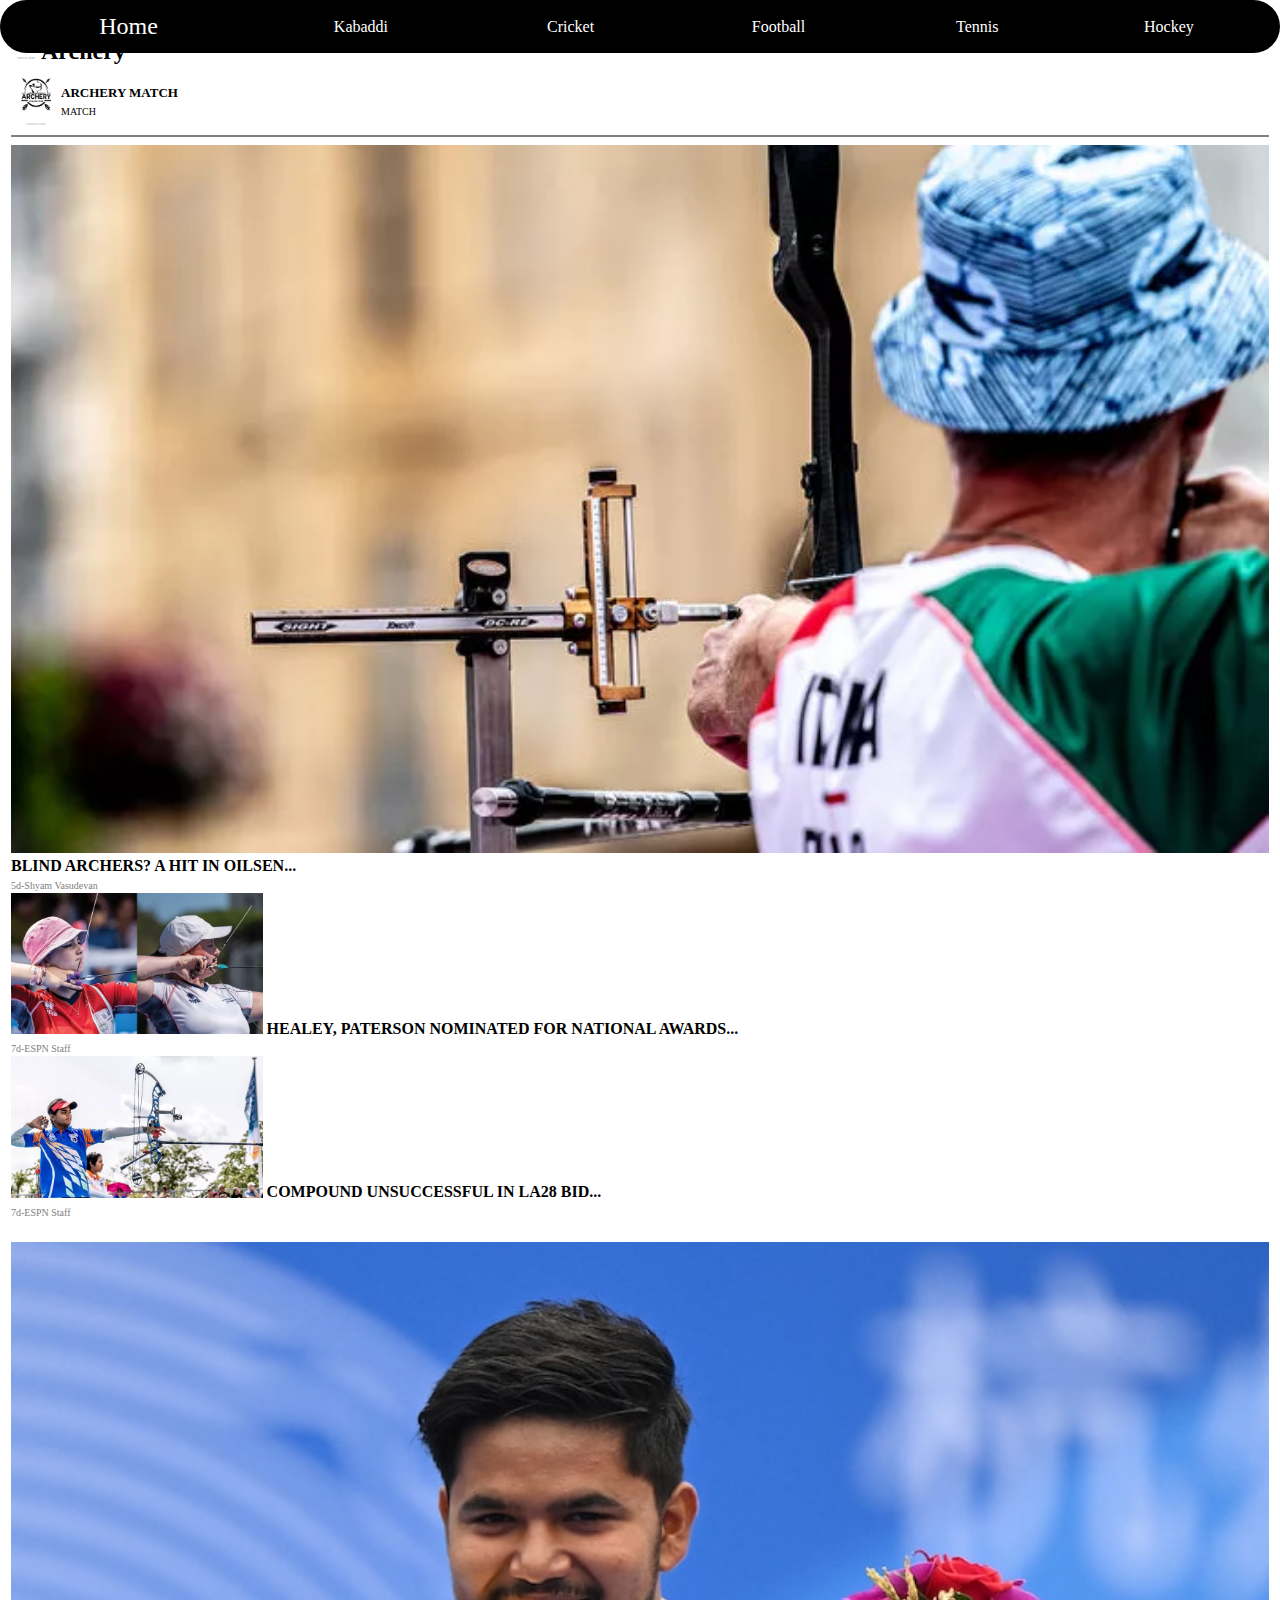
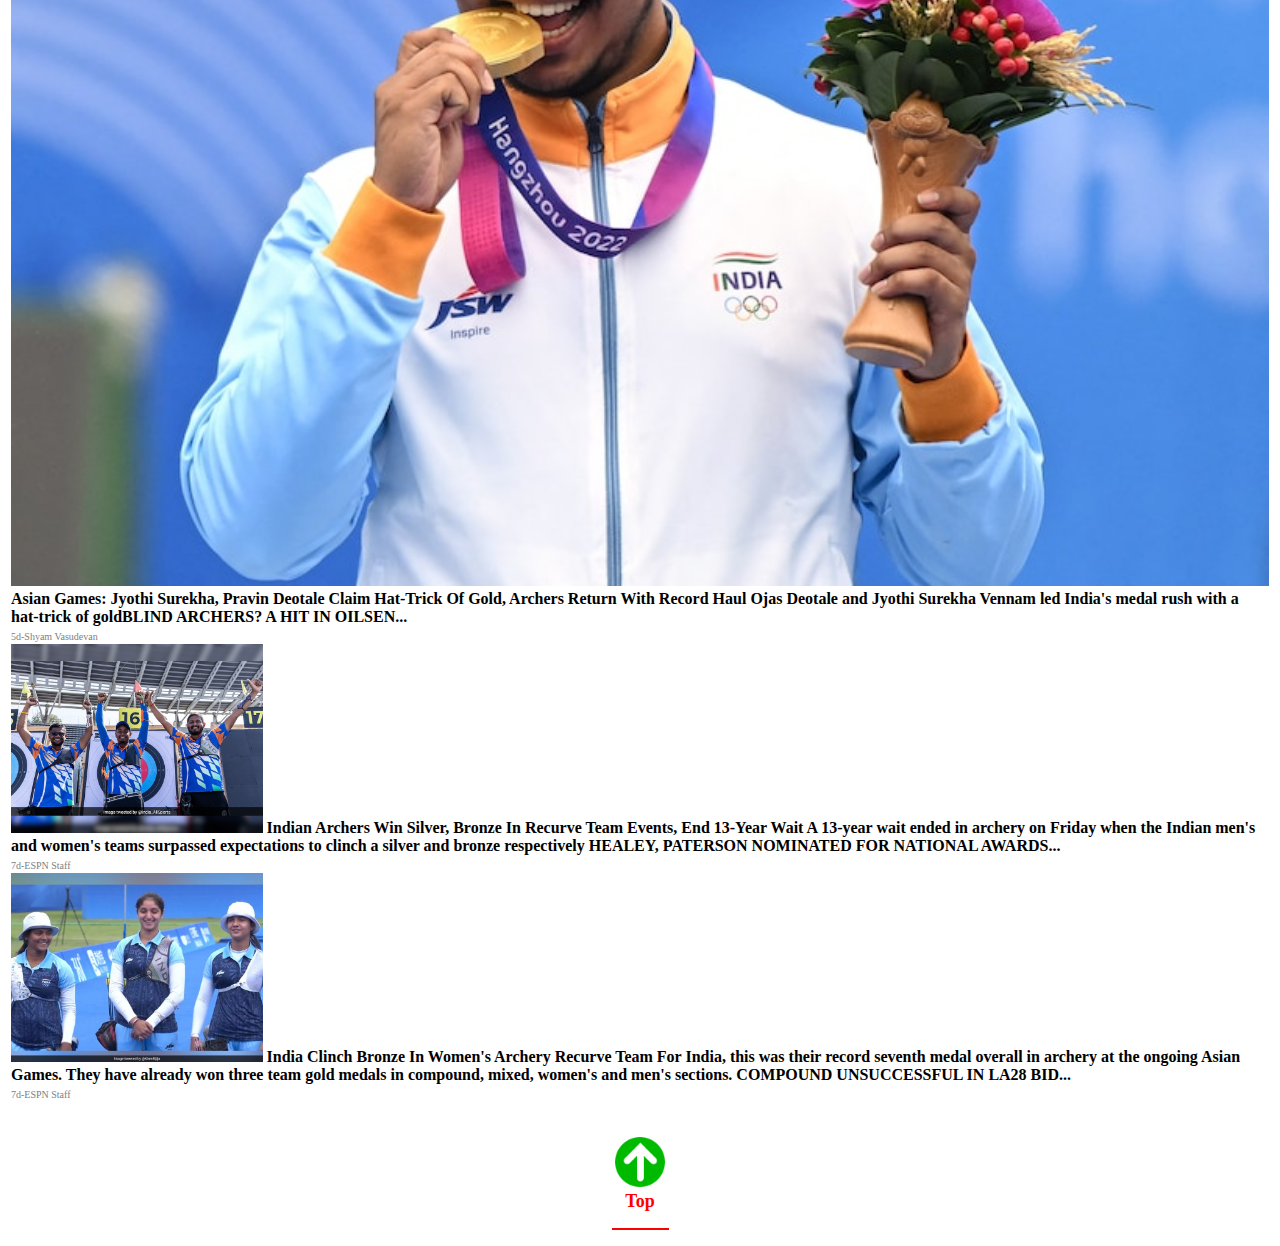
<file: Archery.html>
<!DOCTYPE html>
<html>
<head>
  <title>
    Archery page
  </title>
   <link rel="stylesheet" href="Style.css">
</head>
<body>
  <table border="0" width="100%" bgcolor="black" id="header" class="fix">
    <tr>
      <td>
        <table border="0" width="100%" cellspacing="10" cellpadding="0" align="center">
          <tr align="center">
            <td><a href="index.html"><font size="5" color="white">Home</font></a></td>
            <td><a href="Kabaddi.html"><font size="3" color="white">Kabaddi</font></a></td>
            <td><a href="Cricket.html"><font size="3" color="white">Cricket
            </font></a></td>
            <td><a href="Football.html"><font size="3" color="white">Football</font></a></td>
            <td><a href="Tennis.html"><font size="3" color="white">Tennis</font></a></td>
            <td><a href="Hockey.html"><font size="3" color="white">Hockey</font></a></td>
          </tr>
        </table>
      </td>
    </tr>
  </table>
  <!--archery-->
  <table width="100%">
    <tr>
      <td>
        <p align="left">
          <img src="archerylogo.jpg" width="30"><font align="center" size="5"><b>Archery</b></font><br />
        <img src="archery2logo.jpg" width="50" height="60" align="left">
        <br /><font size="2"><b>ARCHERY MATCH</b></font><br />
    <font size="1"> MATCH </font><hr color="gray" />
  <img src="a1.jpg" alt="Image" width="100%">
  <br />
<b>BLIND ARCHERS? A HIT IN OILSEN...</b><br />
<font size="0.50" color="gray">5d-Shyam Vasudevan</font>
<br />
<img src="a2.jpg" alt="Image" width="20%">
<b>HEALEY, PATERSON NOMINATED FOR NATIONAL AWARDS...</b><br />
<font size="0.50" color="gray">7d-ESPN Staff</font>
<br />
<img src="a3.jpg" alt="Image" width="20%">
<b>COMPOUND UNSUCCESSFUL IN LA28 BID...</b><br />
<font size="0.50" color="gray">7d-ESPN Staff</font>
</p>
</td>
</tr>
</table>
<table width="100%">
<tr>
<td>
<img src="Ar10.jpg" alt="Image" width="100%">
<br />
<b>Asian Games: Jyothi Surekha, Pravin Deotale Claim Hat-Trick Of Gold, Archers Return With Record Haul

Ojas Deotale and Jyothi Surekha Vennam led India's medal rush with a hat-trick of goldBLIND ARCHERS? A HIT IN OILSEN...</b><br />
<font size="0.50" color="gray">5d-Shyam Vasudevan</font>
<br />
<img src="Ar20.jpg" alt="Image" width="20%">
<b>Indian Archers Win Silver, Bronze In Recurve Team Events, End 13-Year Wait

A 13-year wait ended in archery on Friday when the Indian men's and women's teams surpassed expectations to clinch a silver and bronze respectively HEALEY, PATERSON NOMINATED FOR NATIONAL AWARDS...</b><br />
<font size="0.50" color="gray">7d-ESPN Staff</font>
<br />
<img src="Ar30.jpg" alt="Image" width="20%">
<b>India Clinch Bronze In Women's Archery Recurve Team

For India, this was their record seventh medal overall in archery at the ongoing Asian Games. They have already won three team gold medals in compound, mixed, women's and men's sections. COMPOUND UNSUCCESSFUL IN LA28 BID...</b><br />
<font size="0.50" color="gray">7d-ESPN Staff</font>
</p>
</td>
</tr>
</table>
<!--archery---->
<p align="center">
<a href="#header">
<img src="top.png" alt="top" width="50">
</a><br />
<font size="4" color="red"><b>Top</b></font><hr color="red" width="55" />
</p>
</body>
</html>
</file>
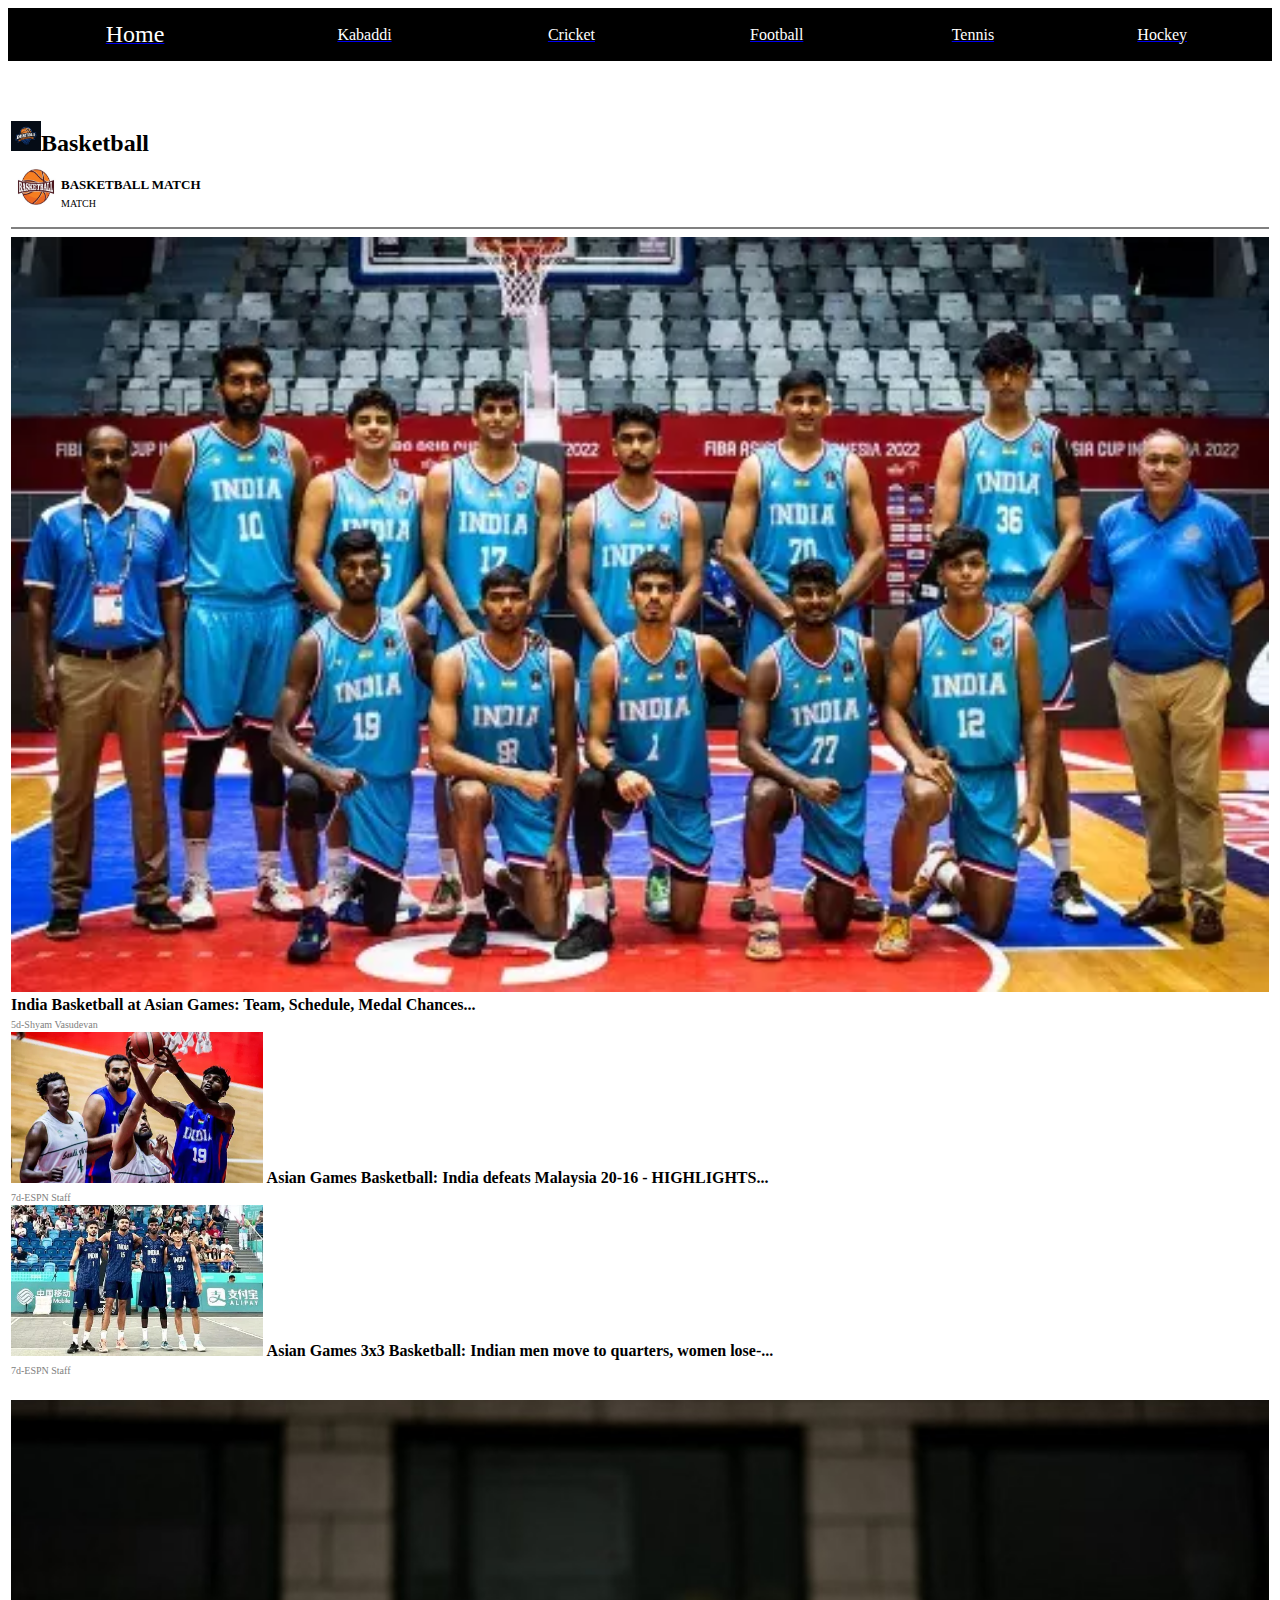
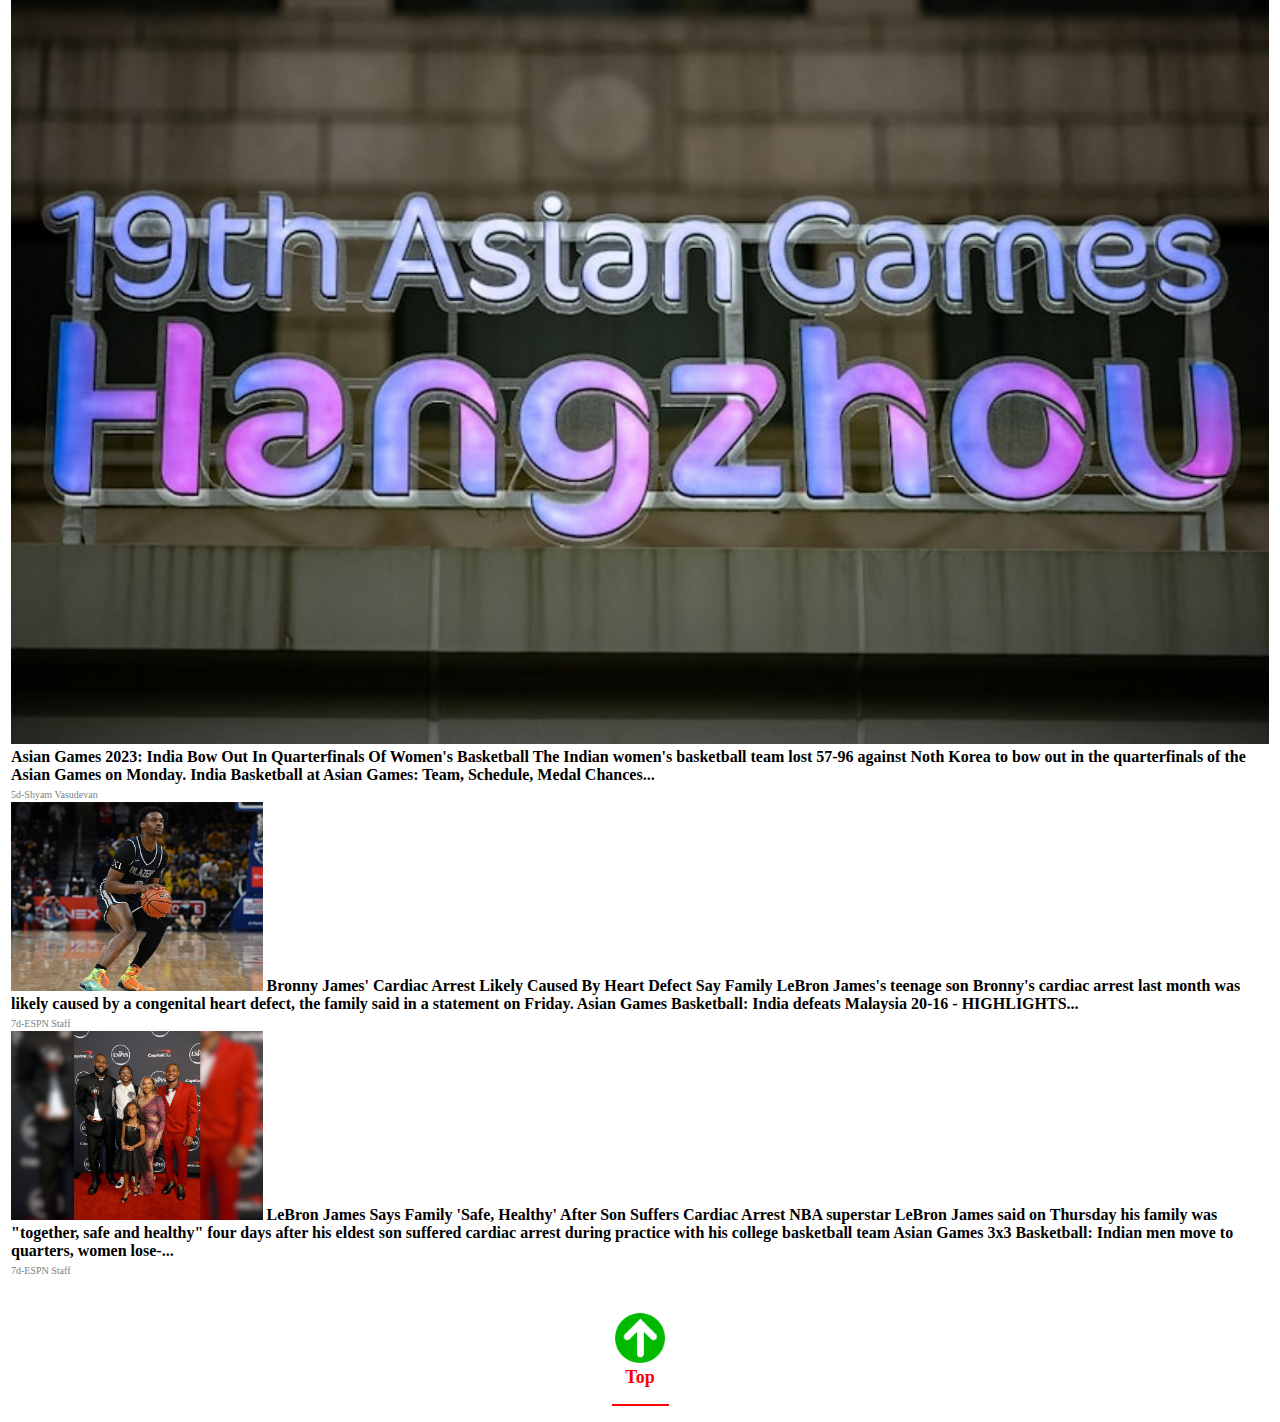
<file: Basketball.html>
<!DOCTYPE html>
<html>
<head>
  <title>
    Basketball page
  </title>
</head>
<body>
  <table border="0" width="100%" bgcolor="black" id="header" class="fix">
    <tr>
      <td>
        <table border="0" width="100%" cellspacing="10" cellpadding="0" align="center">
          <tr align="center">
            <td><a href="index.html"><font size="5" color="white">Home</font></a></td>
            <td><a href="Kabaddi.html"><font size="3" color="white">Kabaddi</font></a></td>
            <td><a href="Cricket.html"><font size="3" color="white">Cricket
            </font></a></td>
            <td><a href="Football.html"><font size="3" color="white">Football</font></a></td>
            <td><a href="Tennis.html"><font size="3" color="white">Tennis</font></a></td>
            <td><a href="Hockey.html"><font size="3" color="white">Hockey</font></a></td>
          </tr>
        </table>
      </td>
    </tr>
  </table>
  <!--basketball-->
<pre>

</pre>
  <table width="100%">
    <tr>
      <td>
        <p align="left">
          <img src="BASK2LOGO.jpg" width="30"><font align="center" size="5"><b>Basketball</b></font><br />
        <img src="BASKLOGO.jpg" width="50" height="60" align="left">
        <br /><font size="2"><b>BASKETBALL MATCH </b></font><br />
    <font size="1"> MATCH </font><hr color="gray" />
  <img src="b1.jpg" alt="Image" width="100%">
  <br />
<b>India Basketball at Asian Games: Team, Schedule, Medal Chances...</b><br />
<font size="0.50" color="gray">5d-Shyam Vasudevan</font>
<br />
<img src="b2.jpg" alt="Image" width="20%">
<b>Asian Games Basketball: India defeats Malaysia 20-16 - HIGHLIGHTS...</b><br />
<font size="0.50" color="gray">7d-ESPN Staff</font>
<br />
<img src="b3.jpg" alt="Image" width="20%">
<b>Asian Games 3x3 Basketball: Indian men move to quarters, women lose-...</b><br />
<font size="0.50" color="gray">7d-ESPN Staff</font>
</p>
</td>
</tr>
</table>
<table>
<tr>
<td>
<img src="B10.jpg" alt="Image" width="100%">
<br />
<b>Asian Games 2023: India Bow Out In Quarterfinals Of Women's Basketball

The Indian women's basketball team lost 57-96 against Noth Korea to bow out in the quarterfinals of the Asian Games on Monday.
India Basketball at Asian Games: Team, Schedule, Medal Chances...</b><br />
<font size="0.50" color="gray">5d-Shyam Vasudevan</font>
<br />
<img src="B20.jpg" alt="Image" width="20%">
<b>Bronny James' Cardiac Arrest Likely Caused By Heart Defect Say Family

LeBron James's teenage son Bronny's cardiac arrest last month was likely caused by a congenital heart defect, the family said in a statement on Friday.
Asian Games Basketball: India defeats Malaysia 20-16 - HIGHLIGHTS...</b><br />
<font size="0.50" color="gray">7d-ESPN Staff</font>
<br />
<img src="B30.jpg" alt="Image" width="20%">
<b>LeBron James Says Family 'Safe, Healthy' After Son Suffers Cardiac Arrest

NBA superstar LeBron James said on Thursday his family was "together, safe and healthy" four days after his eldest son suffered cardiac arrest during practice with his college basketball team
Asian Games 3x3 Basketball: Indian men move to quarters, women lose-...</b><br />
<font size="0.50" color="gray">7d-ESPN Staff</font>
</p>
</td>
</tr>
</table>
<!--basketball---->
<p align="center">
<a href="#header">
<img src="top.png" alt="top" width="50">
</a><br />
<font size="4" color="red"><b>Top</b></font><hr color="red" width="55" />
</p>
</body>
</html>
</file>
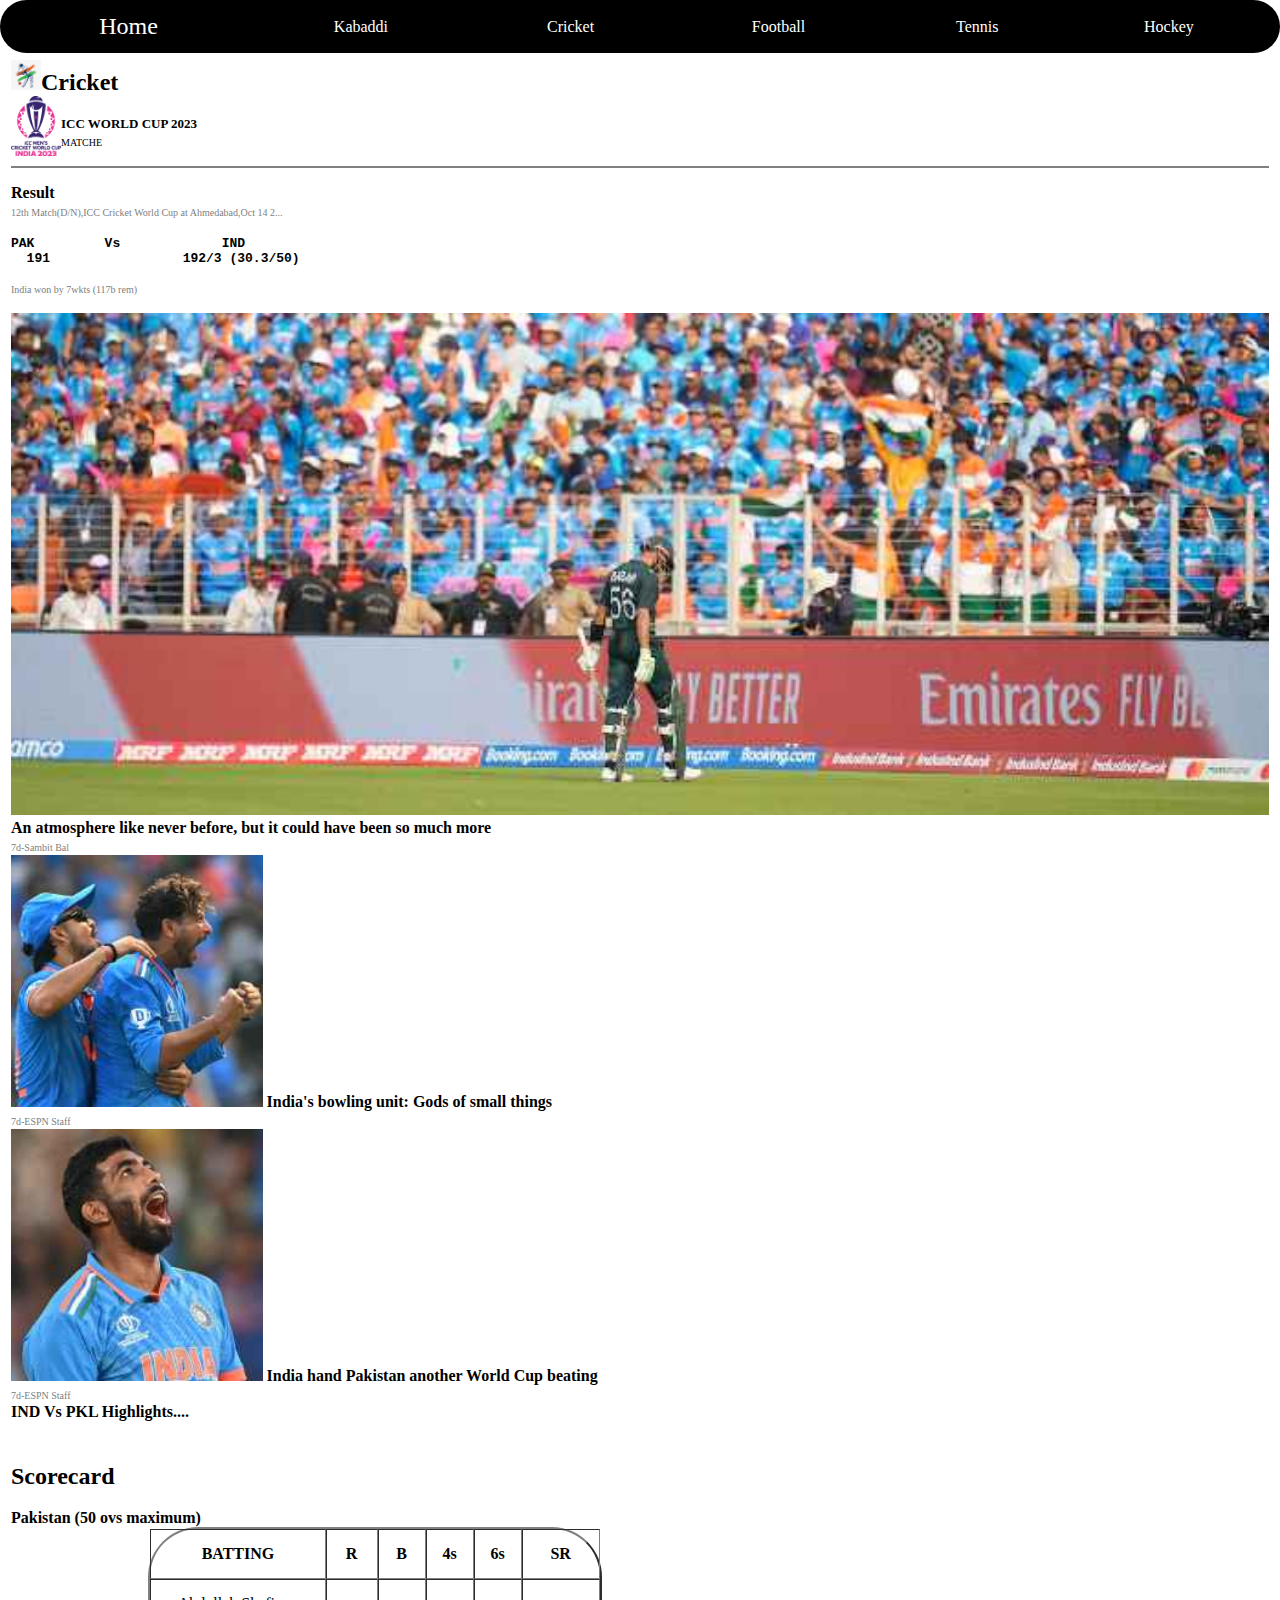
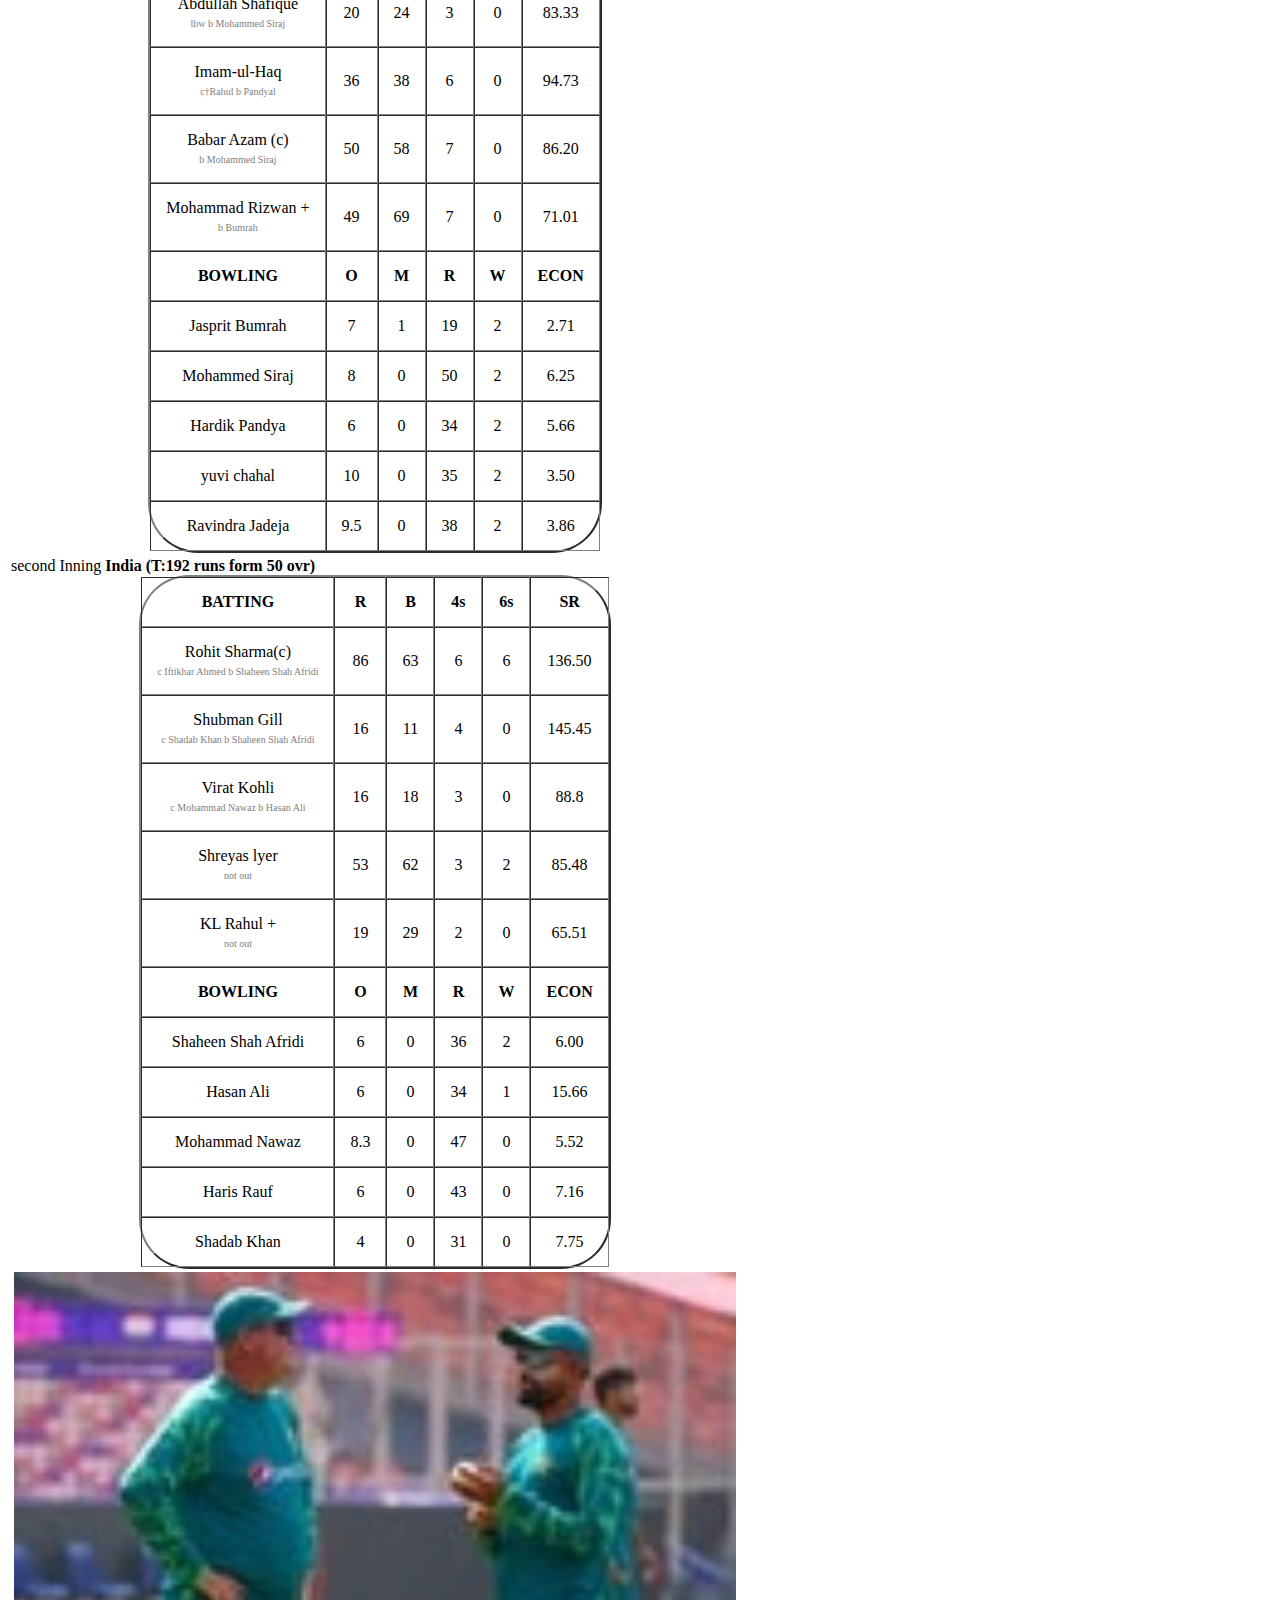
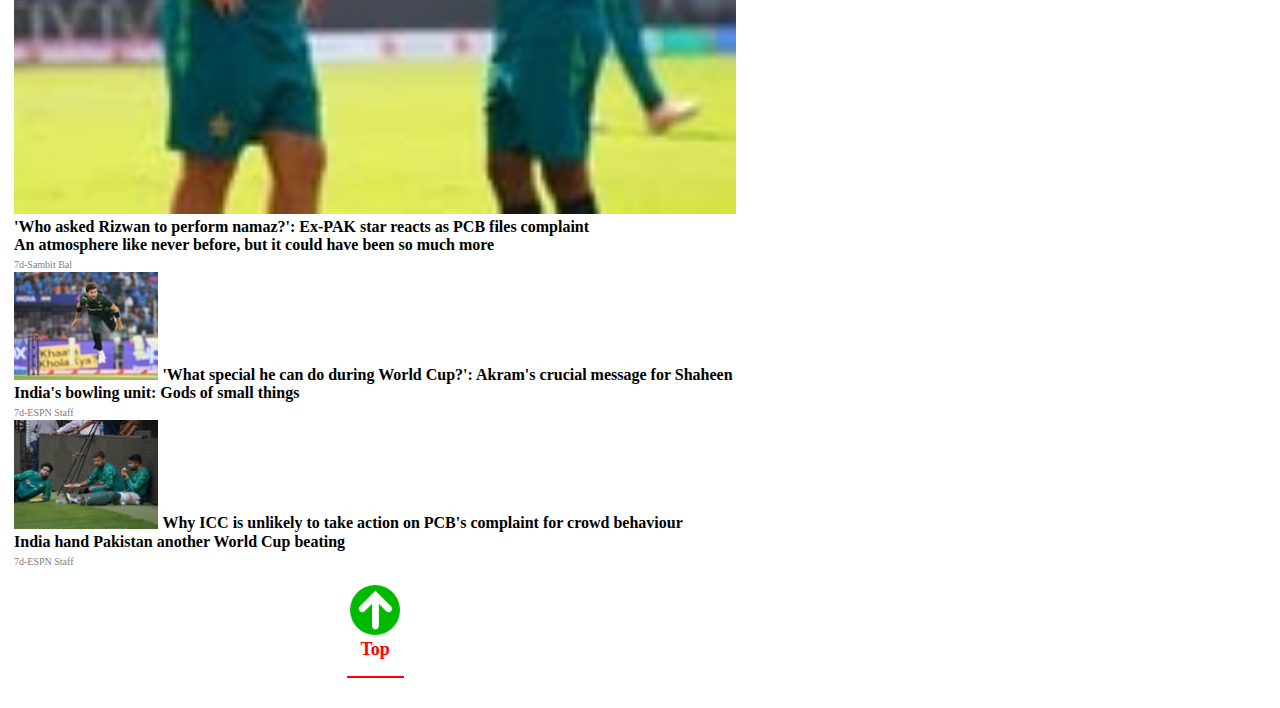
<file: Cricket.html>
<!DOCTYPE html>
<html>
<head>
  <title>
    Cricket page
  </title>

   <link rel="stylesheet" href="Style.css"></head>
<body>
  <table border="0" width="100%" bgcolor="black" class="fix">
    <tr>
      <td>
        <table border="0" width="100%" cellspacing="10" cellpadding="0" align="center">
          <tr align="center">
            <td><a href="index.html"><font size="5" color="white">Home</font></a></td>
            <td><a href="Kabaddi.html"><font size="3" color="white">Kabaddi</font></a></td>
            <td><a href="Cricket.html"><font size="3" color="white">Cricket
            </font></a></td>
            <td><a href="Football.html"><font size="3" color="white">Football</font></a></td>
            <td><a href="Tennis.html"><font size="3" color="white">Tennis</font></a></td>
            <td><a href="Hockey.html"><font size="3" color="white">Hockey</font></a></td>
          </tr>
        </table>
      </td>
    </tr>
  </table>
<pre>

</pre>  
<table width="100%">
    <tr>
      <td>
        <p align="left">
          <img src="cric2.jpg" width="30" id="header"><font align="center" size="5"><b>Cricket</b></font><br />
        <img src="icc.png" width="50" height="60" align="left">
        <br /><font size="2"><b>ICC WORLD CUP 2023</b></font><br />
    <font size="1">MATCHE</font>
    <hr color="gray" />
  <p align="left">
    <b>Result</b>
    <br />
  <font color="gray" size="1">12th Match(D/N),ICC Cricket World Cup at Ahmedabad,Oct 14 2...</font>
  <br />
<pre size="2"><b>PAK         Vs             IND
  191                 192/3 (30.3/50)</b></pre>
<font color="gray" size="1">
  India won by 7wkts (117b rem)
</font>
</p>
<img src="i (3).jpeg" alt="Image" width="100%">
<br />
<b>An atmosphere like never before, but it could have been so much more</b><br />
<font size="0.50" color="gray">7d-Sambit Bal</font>
<br />
<img src="i (4).jpeg" alt="Image" width="20%">
<b>India's bowling unit: Gods of small things</b><br />
<font size="0.50" color="gray">7d-ESPN Staff</font>
<br />
<img src="i (5).jpeg" alt="Image" width="20%">
<b>India hand Pakistan another World Cup beating</b><br />
<font size="0.50" color="gray">7d-ESPN Staff</font>
<br />
<font size="3" color="black"><b>IND Vs PKL Highlights....</b></fon>
</p>
</td>
</tr>
</table>
<table>
<tr>
<td>
<h2>Scorecard</h2>
<b>Pakistan (50 ovs maximum)</b>
<table border="2" align="center" cellspacing="0" cellpadding="15">
<tr cellspacing="0" cellpadding="5" align="center">
<td><b>BATTING</b>
</td>
<td><b>R</b></td>
<td><b>B</b></td>
<td><b>4s</b></td>
<td><b>6s</b></td>
<td><b>SR</b></td>
</tr>
<tr cellspacing="0" cellpadding="5" align="center">
<td>Abdullah Shafique<br /><font color="gray" size="0.3">lbw b Mohammed Siraj</font>
</td>
<td>20</td>
<td>24</td>
<td>3</td>
<td>0</td>
<td>83.33</td>
</tr>
<tr cellspacing="0" cellpadding="5" align="center">
<td>Imam-ul-Haq<br /><font color="gray" size="0.3">
c†Rahul b Pandyal
</font>
</td>
<td>36</td>
<td>38</td>
<td>6</td>
<td>0</td>
<td>94.73</td>
</tr>
<tr cellspacing="0" cellpadding="5" align="center">
<td>Babar Azam (c)<br /><font color="gray" size="0.3">
b Mohammed Siraj
</font>
</td>
<td>50</td>
<td>58</td>
<td>7</td>
<td>0</td>
<td>86.20</td>
</tr>
<tr cellspacing="0" cellpadding="5" align="center">
<td>Mohammad Rizwan +<br /><font color="gray" size="0.3">
b Bumrah
</font>
</td>
<td>49</td>
<td>69</td>
<td>7</td>
<td>0</td>
<td>71.01</td>
</tr>
<tr cellspacing="0" cellpadding="5" align="center">

<td><b>BOWLING</b>
</td>
<td><b>O</b></td>
<td><b>M</b></td>
<td><b>R</b></td>
<td><b>W</b></td>
<td><b>ECON</b></td>

</tr>
<tr cellspacing="0" cellpadding="5" align="center">
<td>
Jasprit Bumrah
</td>
<td>7</td>
<td>1</td>
<td>19</td>
<td>2</td>
<td>2.71</td>
</tr>
<tr cellspacing="0" cellpadding="5" align="center">
<td>
Mohammed Siraj
</td>
<td>8</td>
<td>0</td>
<td>50</td>
<td>2</td>
<td>6.25</td>
</tr>
<tr cellspacing="0" cellpadding="5" align="center">
<td>
Hardik Pandya
</td>
<td>6</td>
<td>0</td>
<td>34</td>
<td>2</td>
<td>5.66</td>
</tr>
<tr cellspacing="0" cellpadding="5" align="center">
<td>
yuvi chahal
</td>
<td>10</td>
<td>0</td>
<td>35</td>
<td>2</td>
<td>3.50</td>
</tr>
<tr cellspacing="0" cellpadding="5" align="center">
<td>
Ravindra Jadeja
</td>
<td>9.5</td>
<td>0</td>
<td>38</td>
<td>2</td>
<td>3.86</td>
</tr>
</table>
<tr>
<td>
<h>second Inning</h>
<b>India (T:192 runs form 50 ovr)</b>
<table border="2" align="center" cellspacing="0" cellpadding="15">
<tr cellspacing="0" cellpadding="5" align="center">
<td><b>BATTING</b>
</td>
<td><b>R</b></td>
<td><b>B</b></td>
<td><b>4s</b></td>
<td><b>6s</b></td>
<td><b>SR</b></td>
</tr>
<tr cellspacing="0" cellpadding="5" align="center">
<td>Rohit Sharma(c)<br /><font color="gray" size="0.3">c Iftikhar Ahmed b Shaheen Shah Afridi</font>
</td>
<td>86</td>
<td>63</td>
<td>6</td>
<td>6</td>
<td>136.50</td>
</tr>
<tr cellspacing="0" cellpadding="5" align="center">
<td>Shubman Gill<br /><font color="gray" size="0.3">
c Shadab Khan b Shaheen Shah Afridi</font>
</td>
<td>16</td>
<td>11</td>
<td>4</td>
<td>0</td>
<td>145.45</td>
</tr>

<tr cellspacing="0" cellpadding="5" align="center">
<td>Virat Kohli<br /><font color="gray" size="0.3">
c Mohammad Nawaz b Hasan Ali
</font>
</td>
<td>16</td>
<td>18</td>
<td>3</td>
<td>0</td>
<td>88.8</td>
</tr>
<tr cellspacing="0" cellpadding="5" align="center">
<td>Shreyas lyer<br /><font color="gray" size="0.3">
not out
</font>
</td>
<td>53</td>
<td>62</td>
<td>3</td>
<td>2</td>
<td>85.48</td>
</tr>
<tr cellspacing="0" cellpadding="5" align="center">
<td>KL Rahul +<br /><font color="gray" size="0.3">
not out
</font>
</td>
<td>19</td>
<td>29</td>
<td>2</td>
<td>0</td>
<td>65.51</td>
</tr>
<tr cellspacing="0" cellpadding="5" align="center">

<td><b>BOWLING</b>
</td>
<td><b>O</b></td>
<td><b>M</b></td>
<td><b>R</b></td>
<td><b>W</b></td>
<td><b>ECON</b></td>

</tr>
<tr cellspacing="0" cellpadding="5" align="center">
<td>
Shaheen Shah Afridi
</td>
<td>6</td>
<td>0</td>
<td>36</td>
<td>2</td>
<td>6.00</td>
</tr>
<tr cellspacing="0" cellpadding="5" align="center">
<td>
Hasan Ali
</td>
<td>6</td>
<td>0</td>
<td>34</td>
<td>1</td>
<td>15.66</td>
</tr>
<tr cellspacing="0" cellpadding="5" align="center">
<td>Mohammad Nawaz</td>
<td>8.3</td>
<td>0</td>
<td>47</td>
<td>0</td>
<td>5.52</td>
</tr>
<tr cellspacing="0" cellpadding="5" align="center">
<td>
Haris Rauf</td>
<td>6</td>
<td>0</td>
<td>43</td>
<td>0</td>
<td>7.16</td>
</tr>
<tr cellspacing="0" cellpadding="5" align="center">
<td>
Shadab Khan</td>
<td>4</td>
<td>0</td>
<td>31</td>
<td>0</td>
<td>7.75</td>
</tr>
</td>
</tr>
</table>
<!--score india close--->
<table width="100%" align="left">
<tr>
<td>
<img src="Cric10.jpg" alt="Image" width="100%">
<br />
<b>'Who asked Rizwan to perform namaz?': Ex-PAK star reacts as PCB files complaint<br />
An atmosphere like never before, but it could have been so much more</b><br />
<font size="0.50" color="gray">7d-Sambit Bal</font>
<br />
<img src="Cric20.jpg" alt="Image" width="20%">
<b>'What special he can do during World Cup?': Akram's crucial message for Shaheen
<br />India's bowling unit: Gods of small things</b><br />
<font size="0.50" color="gray">7d-ESPN Staff</font>
<br />
<img src="Cric30.jpg" alt="Image" width="20%">
<b>Why ICC is unlikely to take action on PCB's complaint for crowd behaviour
<br />India hand Pakistan another World Cup beating</b><br />
<font size="0.50" color="gray">7d-ESPN Staff</font>
</p>
<p align="center">
<a href="#header">
<img src="top.png" alt="top" width="50">
</a><br />
<font size="4" color="red"><b>Top</b></font><hr color="red" width="55" />
</p>
</td>
</tr>
</table>
</body>
</html>
</file>
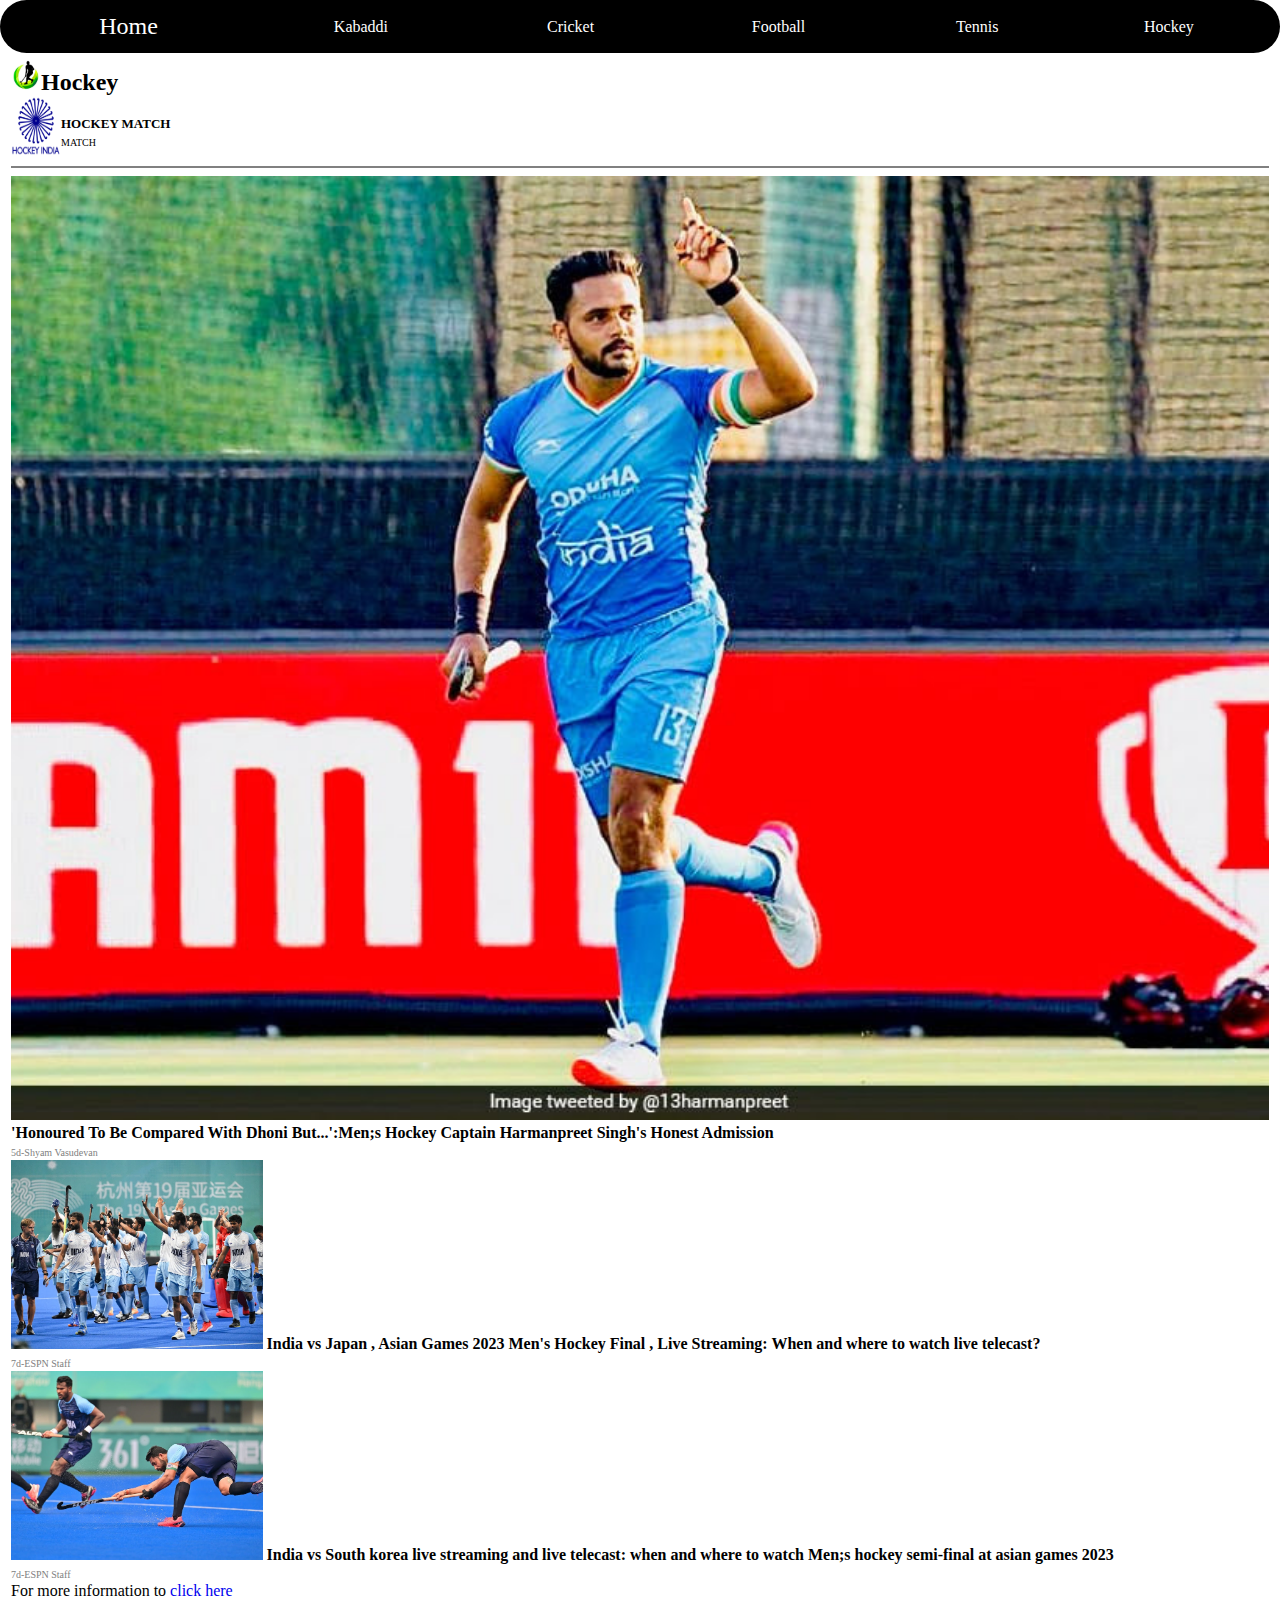
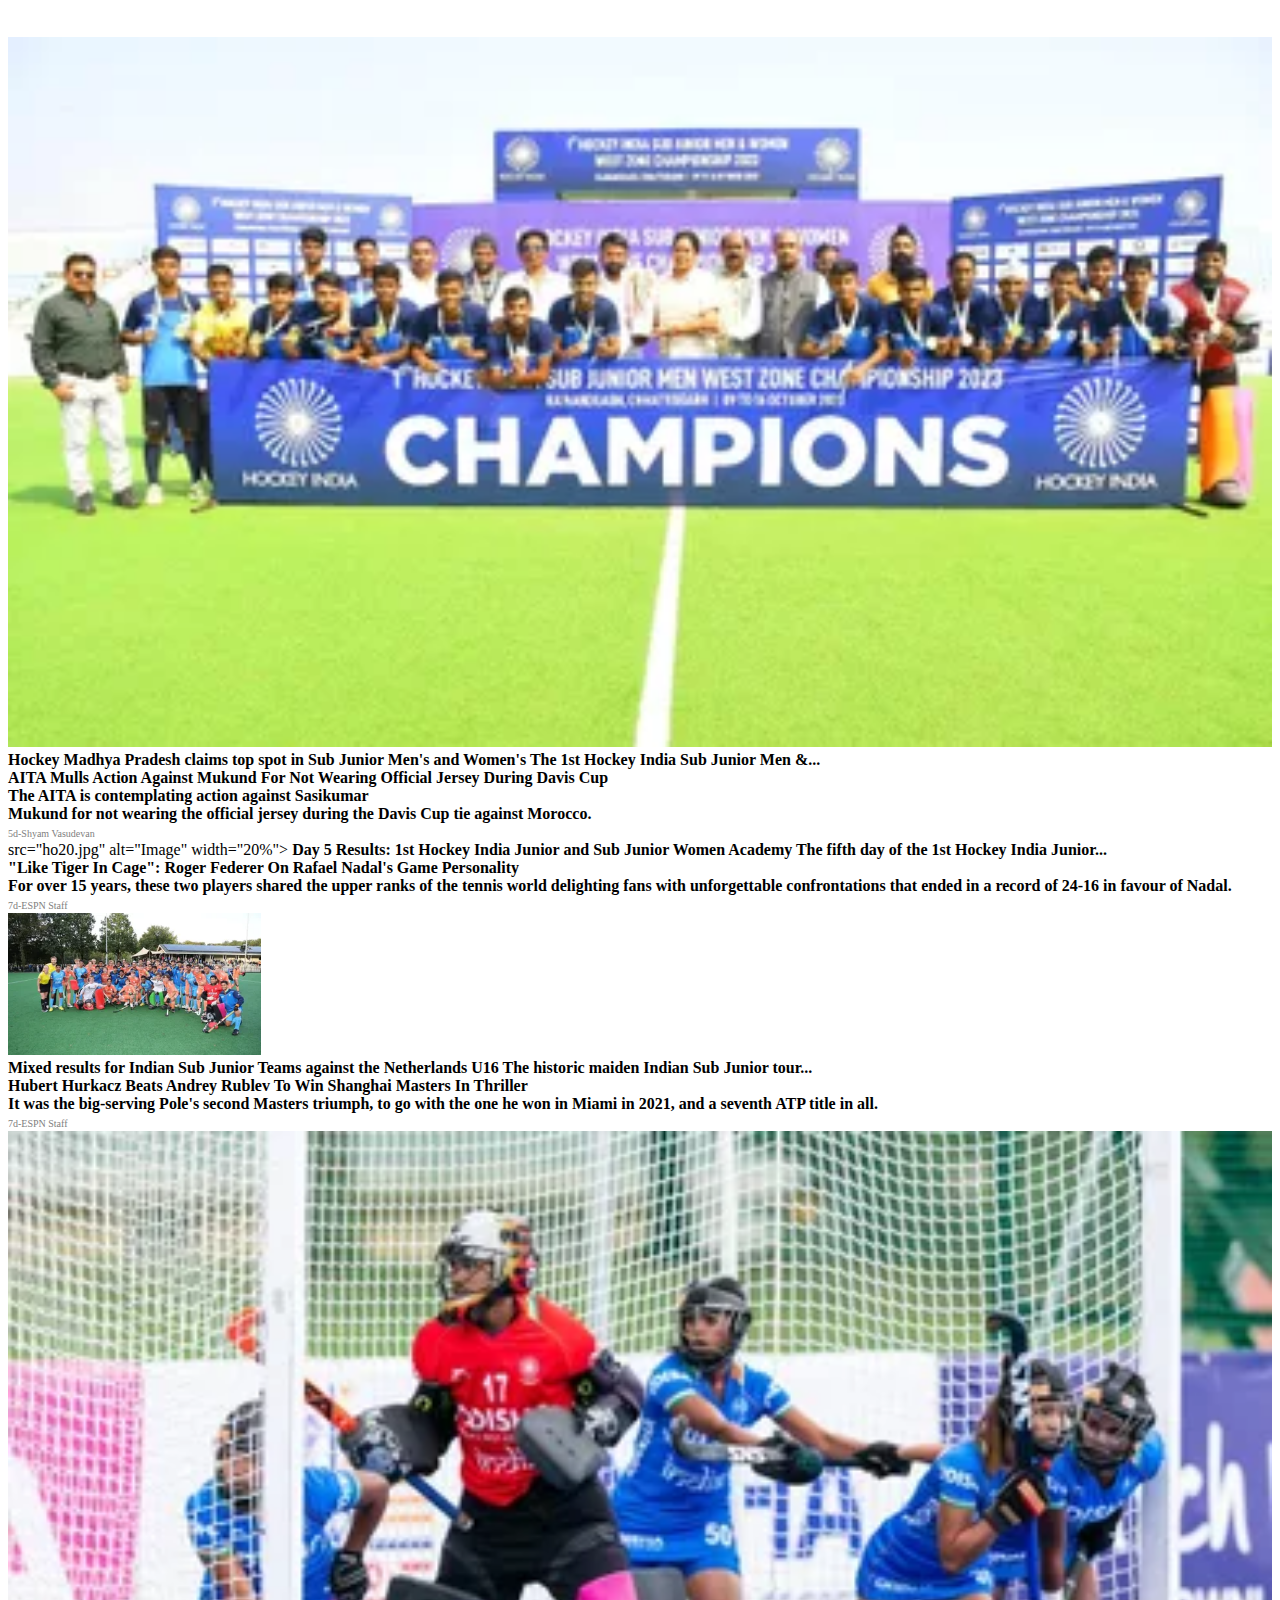
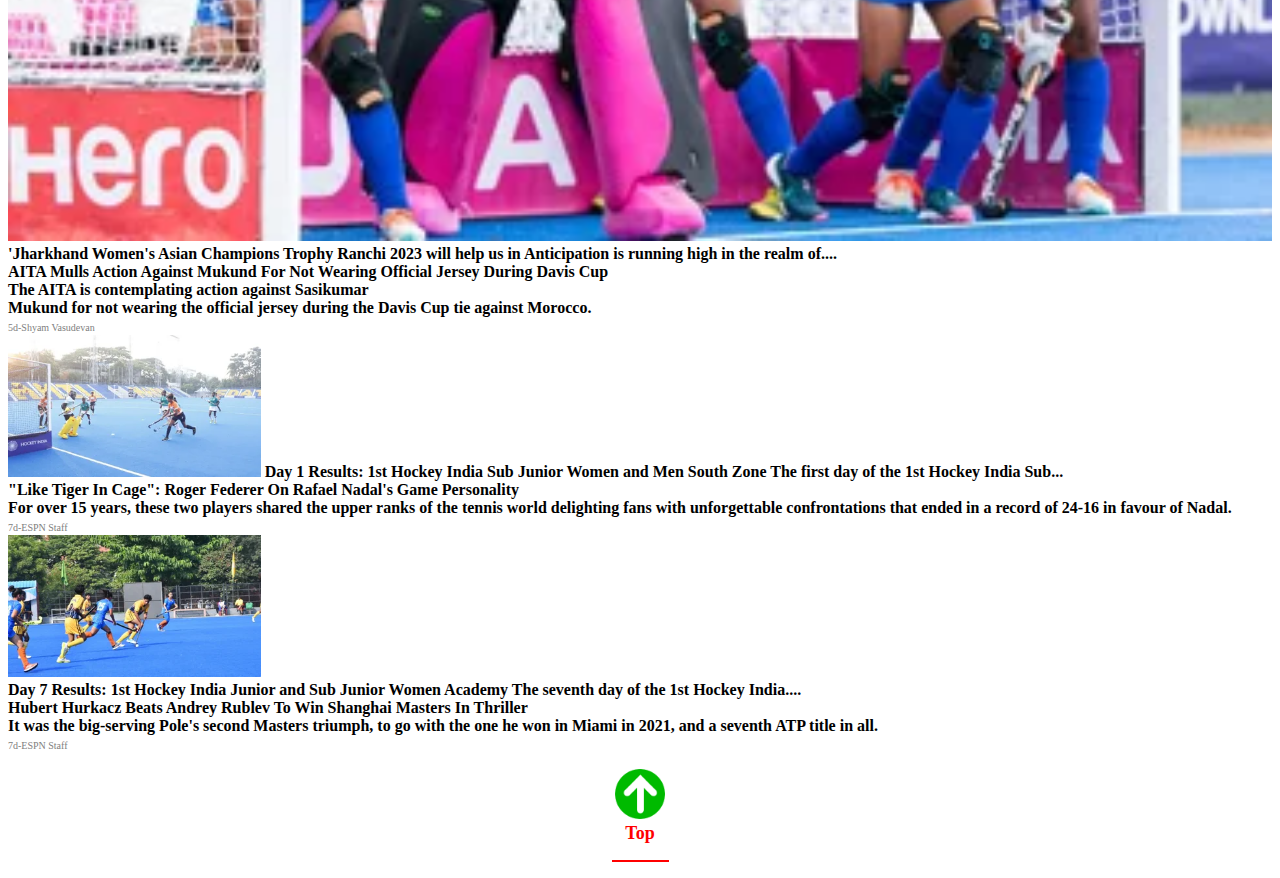
<file: Hockey.html>
<!DOCTYPE html>
<html>
<head>
  <title>
    Hockey page
  </title>

   <link rel="stylesheet" href="Style.css">
</head>
<body>
  <table border="0" width="100%" bgcolor="black" id="header" class="fix">
    <tr>
      <td>
        <table border="0" width="100%" cellspacing="10" cellpadding="0" align="center">
          <tr align="center">
            <td><a href="index.html"><font size="5" color="white">Home</font></a></td>
            <td><a href="Kabaddi.html"><font size="3" color="white">Kabaddi</font></a></td>
            <td><a href="Cricket.html"><font size="3" color="white">Cricket
            </font></a></td>
            <td><a href="Football.html"><font size="3" color="white">Football</font></a></td>
            <td><a href="Tennis.html"><font size="3" color="white">Tennis</font></a></td>
            <td><a href="Hockey.html"><font size="3" color="white">Hockey</font></a></td>
          </tr>
        </table>
      </td>
    </tr>
  </table>
<pre>

</pre>
  <table width="100%">
    <tr>
      <td>
        <p align="left">
          <img src="hoc.jpg" width="30"><font align="center" size="5"><b>Hockey</b></font><br />
        <img src="hoclogo.png" width="50" height="60" align="left">
        <br /><font size="2"><b> HOCKEY MATCH </b></font><br />
    <font size="1"> MATCH </font><hr color="gray" />
  <img src="ho.jpg" alt="Image" width="100%">
  <br />
<b>'Honoured To Be Compared With Dhoni But...':Men;s Hockey Captain Harmanpreet Singh's Honest Admission</b><br />
<font size="0.50" color="gray">5d-Shyam Vasudevan</font>
<br />
<img src="ho2.jpg" alt="Image" width="20%">
<b>India vs Japan , Asian Games 2023 Men's Hockey Final , Live Streaming: When and where to watch live telecast?</b><br />
<font size="0.50" color="gray">7d-ESPN Staff</font>
<br />
<img src="ho3.jpg" alt="Image" width="20%">
<b>India vs South korea live streaming and live telecast: when and where to watch Men;s hockey semi-final at asian games 2023</b><br />
<font size="0.50" color="gray">7d-ESPN Staff</font>
<br />
For more information to <a href="Hockey.html">click here</a>
</p>
</td>
</tr>
</table>
<br />
<img src="ho10.jpg" alt="Image" width="100%">
<br />
<b>
Hockey Madhya Pradesh claims top spot in Sub Junior Men's and Women's The 1st Hockey India Sub Junior Men &...
<br />
AITA Mulls Action Against Mukund For Not Wearing Official Jersey During Davis Cup
<br />
The AITA is contemplating action against Sasikumar
<br />
Mukund for not wearing the official jersey during the Davis Cup tie against Morocco.</b><br />
<font size="0.50" color="gray">5d-Shyam Vasudevan</font>
<br />
 src="ho20.jpg" alt="Image" width="20%">
<b>Day 5 Results: 1st Hockey India Junior and Sub Junior Women Academy The fifth day of the 1st Hockey India Junior...
<br />
"Like Tiger In Cage": Roger Federer On Rafael Nadal's Game Personality
<br />
For over 15 years, these two players shared the upper ranks of the tennis world delighting fans with unforgettable confrontations that ended in a record of 24-16 in favour of Nadal.</b><br />
<font size="0.50" color="gray">7d-ESPN Staff</font>
<br />
<img src="ho30.jpg" alt="Image" width="20%">
<br />
<b>Mixed results for Indian Sub Junior

Teams against the Netherlands U16

The historic maiden Indian Sub Junior tour...
<br />Hubert Hurkacz Beats Andrey Rublev To Win Shanghai Masters In Thriller
<br />
It was the big-serving Pole's second Masters triumph, to go with the one he won in Miami in 2021, and a seventh ATP title in all.</b><br />
<font size="0.50" color="gray">7d-ESPN Staff</font>
<br />
</td>
</tr>
</table>
<img src="ho40.jpg" alt="Image" width="100%">
<br />
<b>'Jharkhand Women's Asian Champions Trophy Ranchi 2023 will help us in

Anticipation is running high in the realm of....
<br />AITA Mulls Action Against Mukund For Not Wearing Official Jersey During Davis Cup
<br />
The AITA is contemplating action against Sasikumar
<br />
Mukund for not wearing the official jersey during the Davis Cup tie against Morocco.</b><br />
<font size="0.50" color="gray">5d-Shyam Vasudevan</font>
<br />
<img src="ho50.jpg" alt="Image" width="20%">
<b>Day 1 Results: 1st Hockey India Sub Junior Women and Men South Zone The first day of the 1st Hockey India Sub...
<br />"Like Tiger In Cage": Roger Federer On Rafael Nadal's Game Personality
<br />
For over 15 years, these two players shared the upper ranks of the tennis world delighting fans with unforgettable confrontations that ended in a record of 24-16 in favour of Nadal.</b><br />
<font size="0.50" color="gray">7d-ESPN Staff</font>
<br />
<img src="ho60.jpg" alt="Image" width="20%">
<br />
<b>Day 7 Results: 1st Hockey India Junior and Sub Junior Women Academy

The seventh day of the 1st Hockey India....
<br />Hubert Hurkacz Beats Andrey Rublev To Win Shanghai Masters In Thriller
<br />
It was the big-serving Pole's second Masters triumph, to go with the one he won in Miami in 2021, and a seventh ATP title in all.</b><br />
<font size="0.50" color="gray">7d-ESPN Staff</font>
<br />
</td>
</tr>
</table>
<p align="center">
<a href="#header">
<img src="top.png" alt="top" width="50">
</a><br />
<font size="4" color="red"><b>Top</b></font><hr color="red" width="55" />
</p>
</body>
</html>
</file>
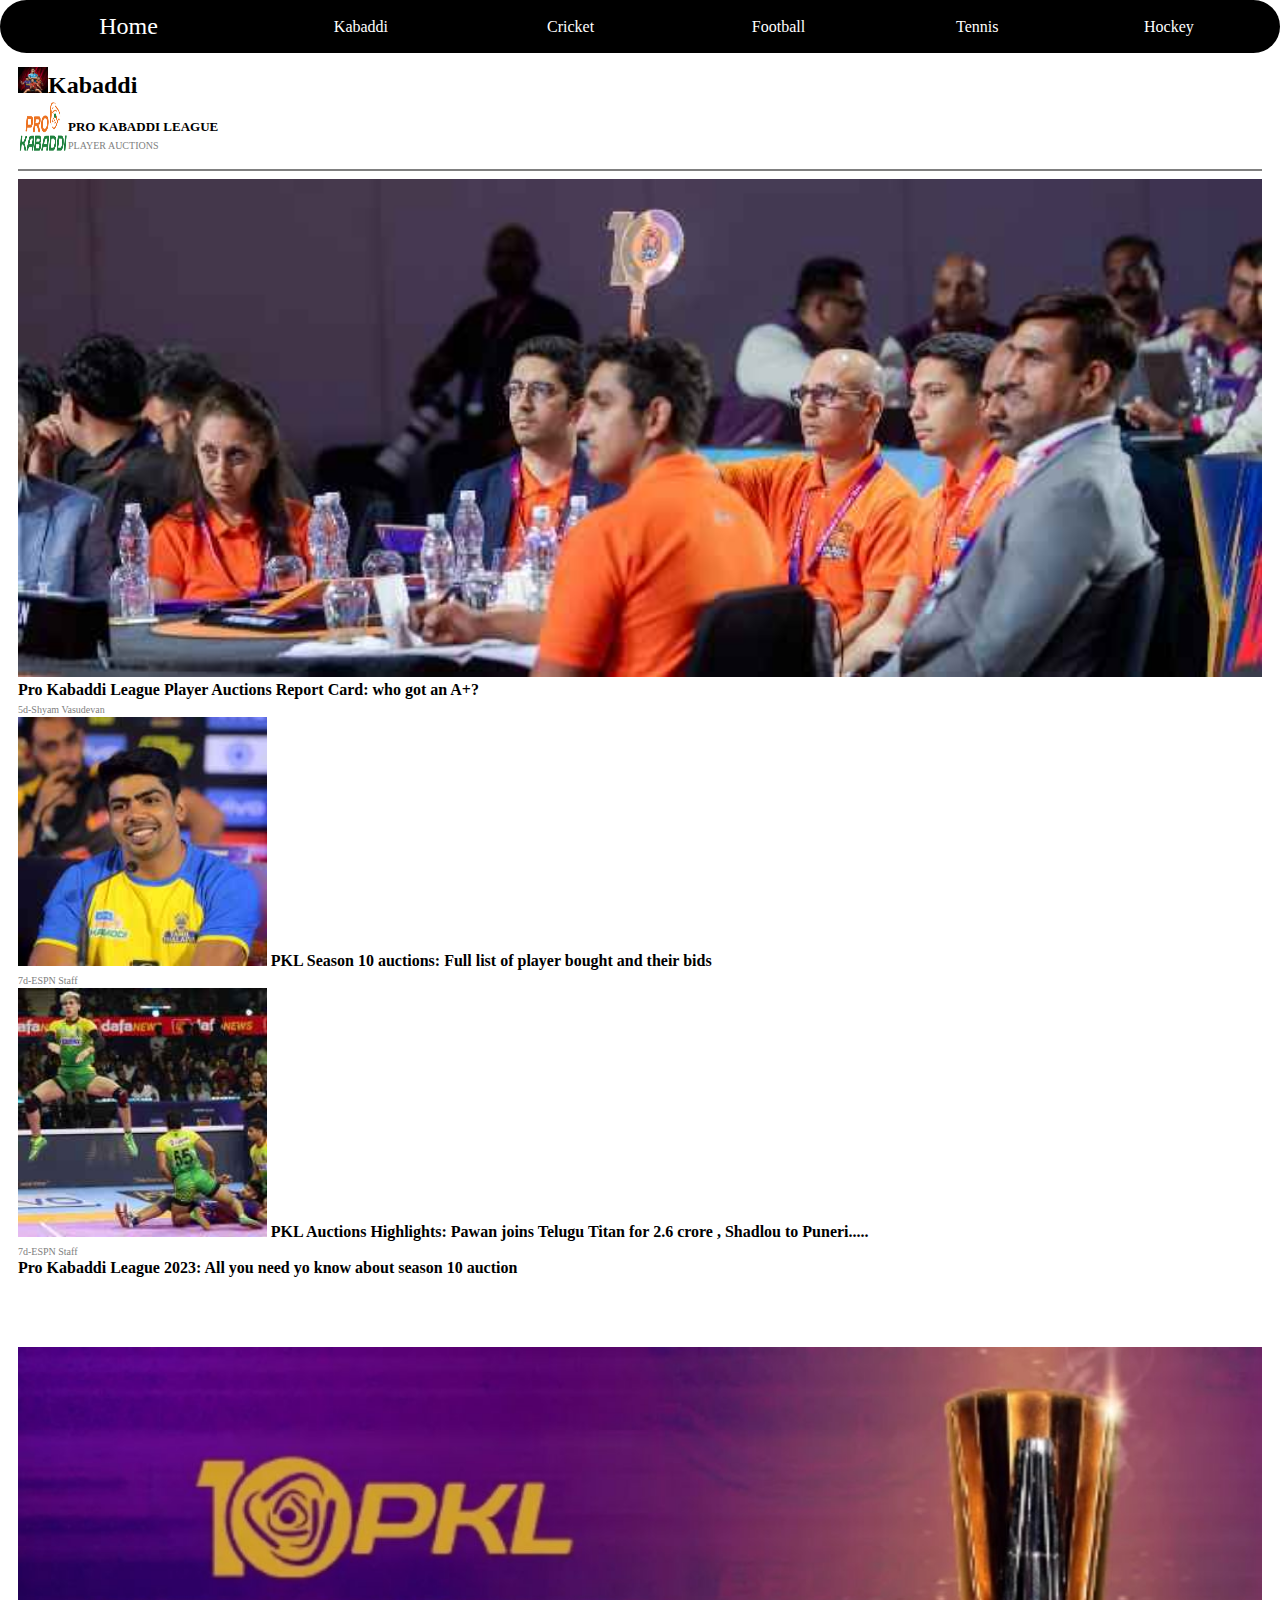
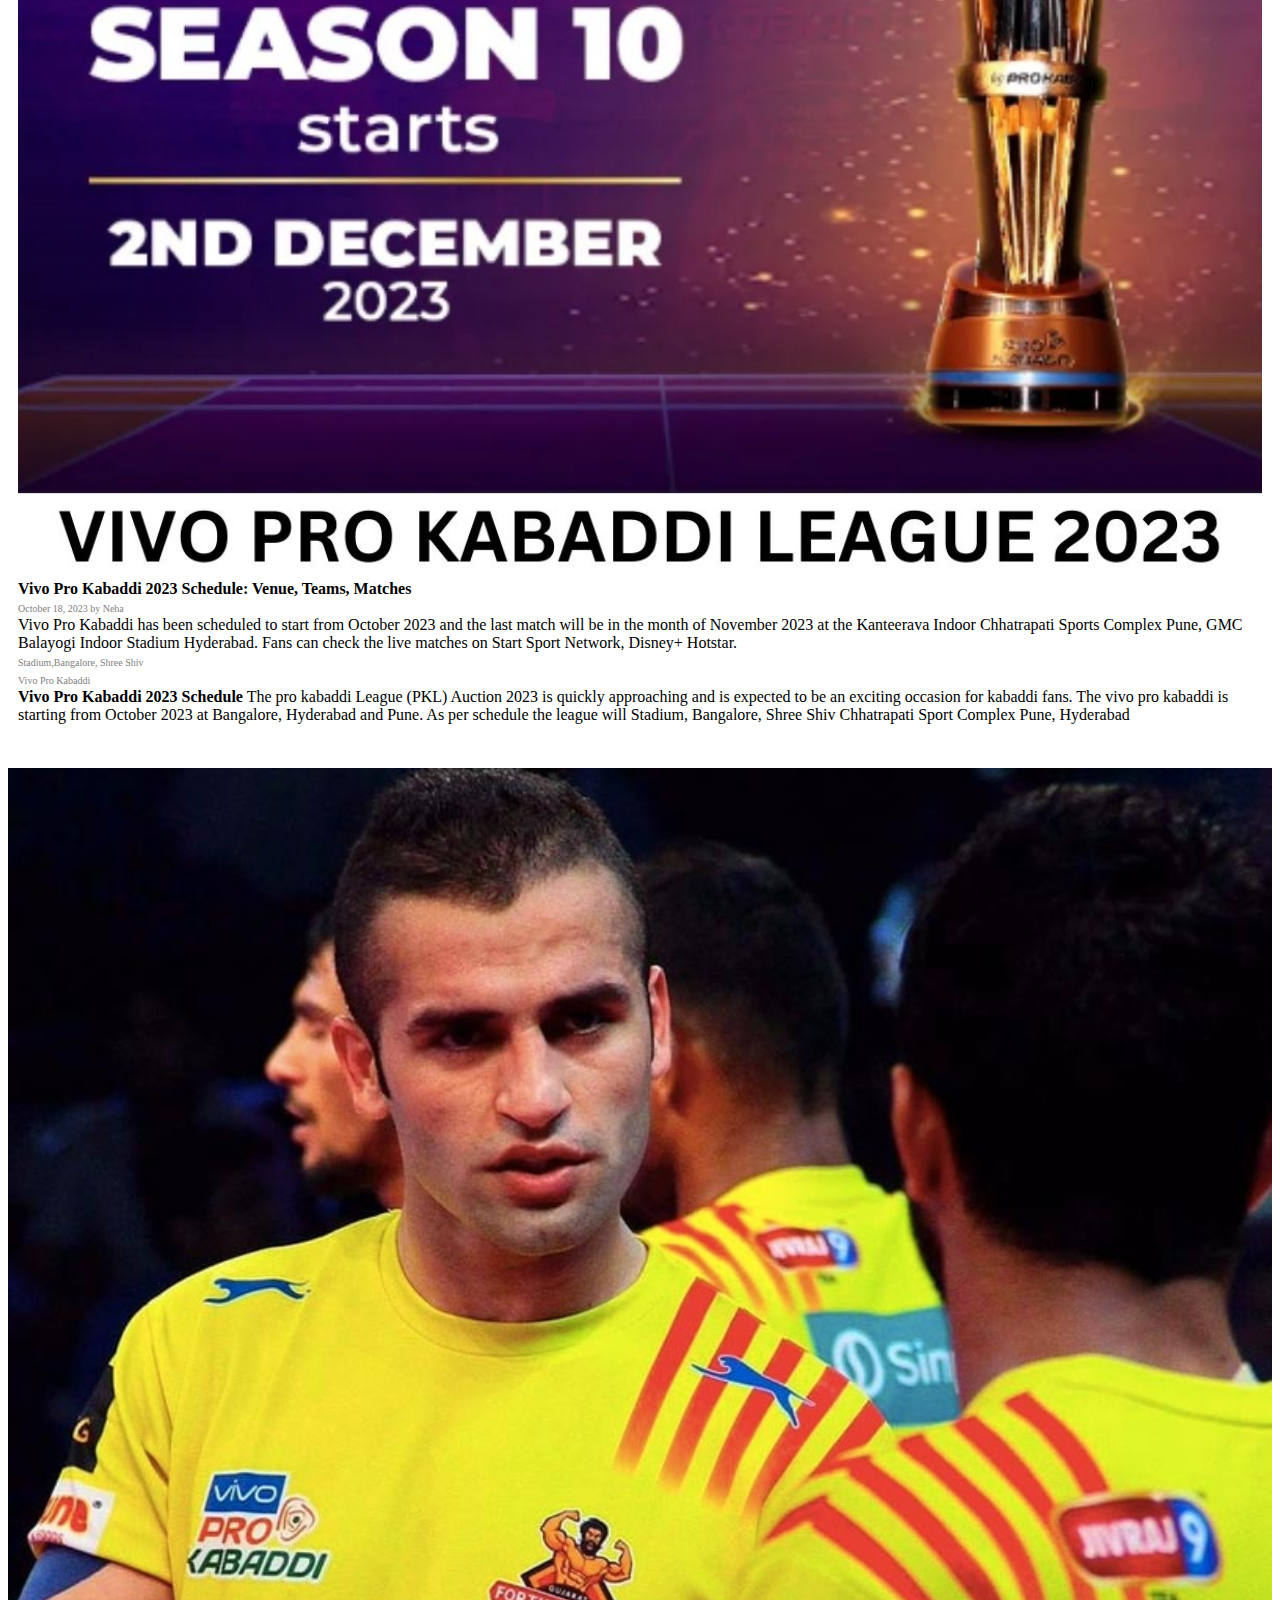
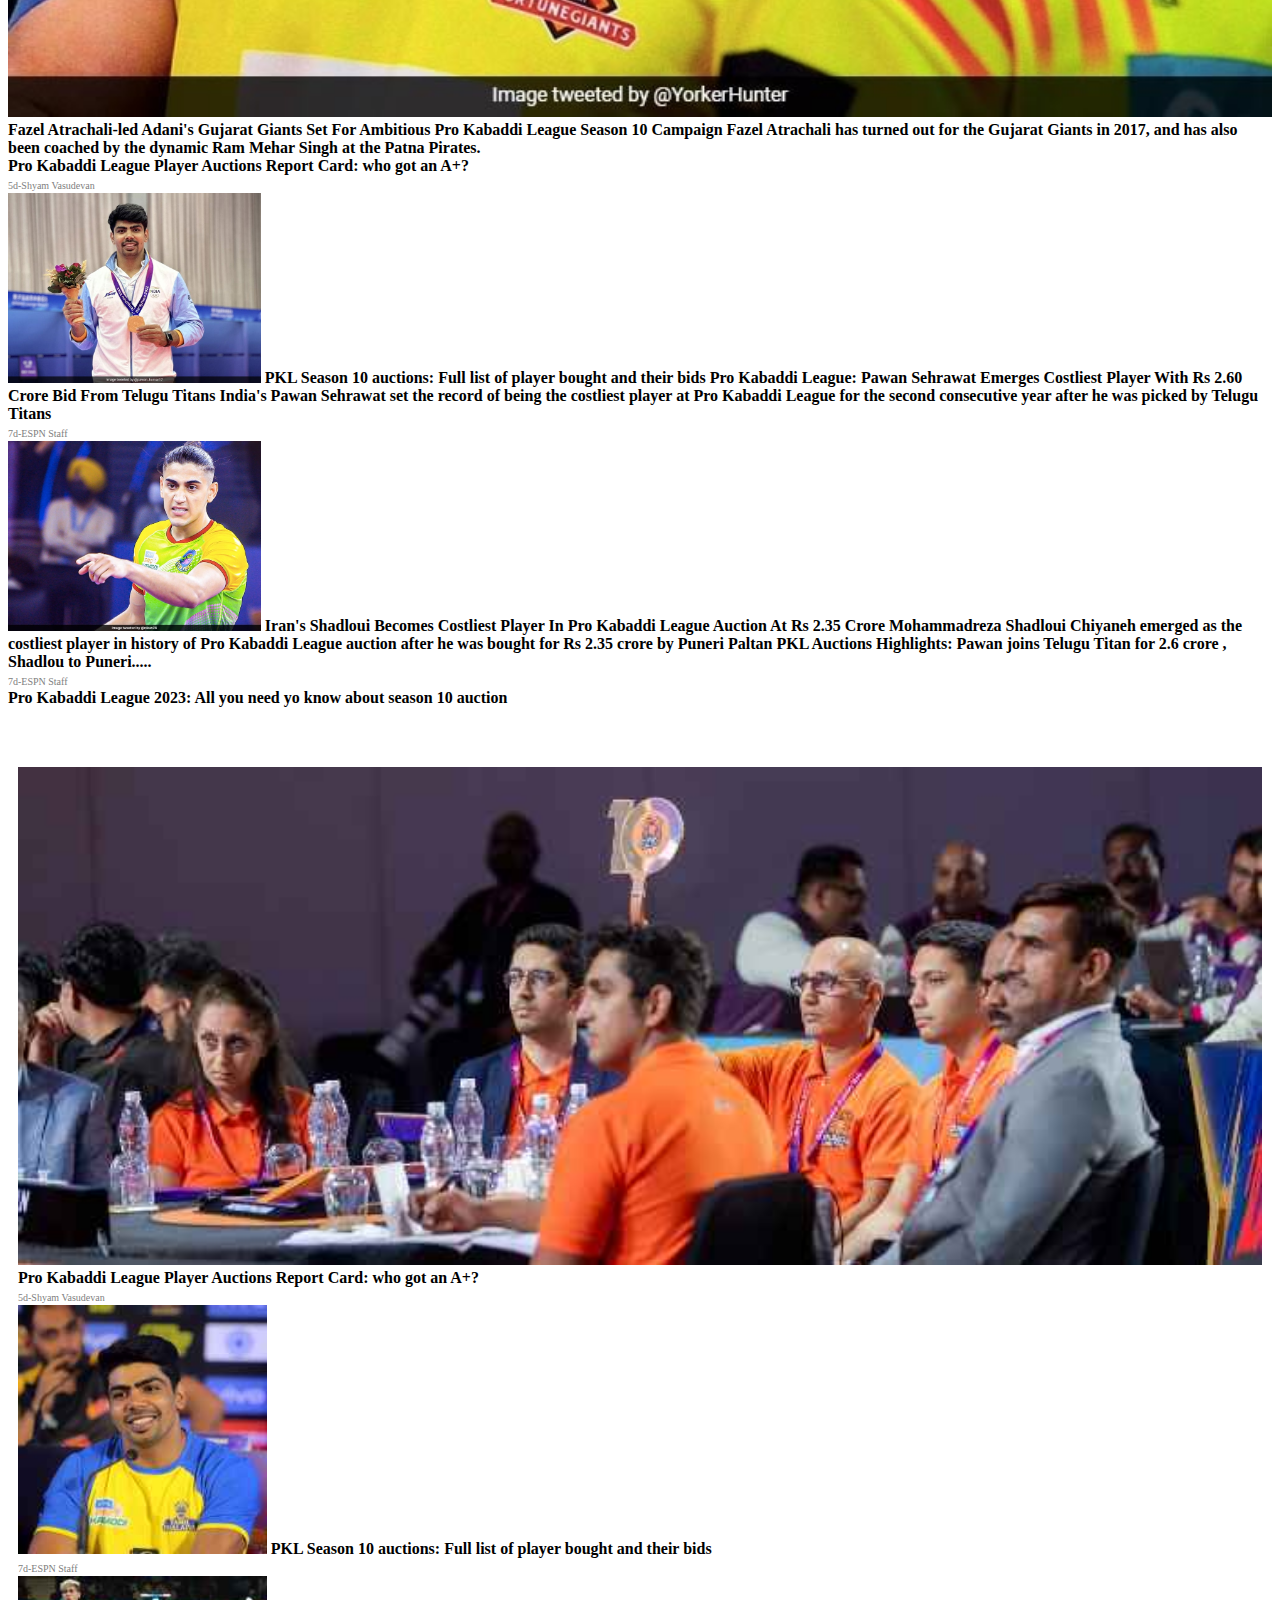
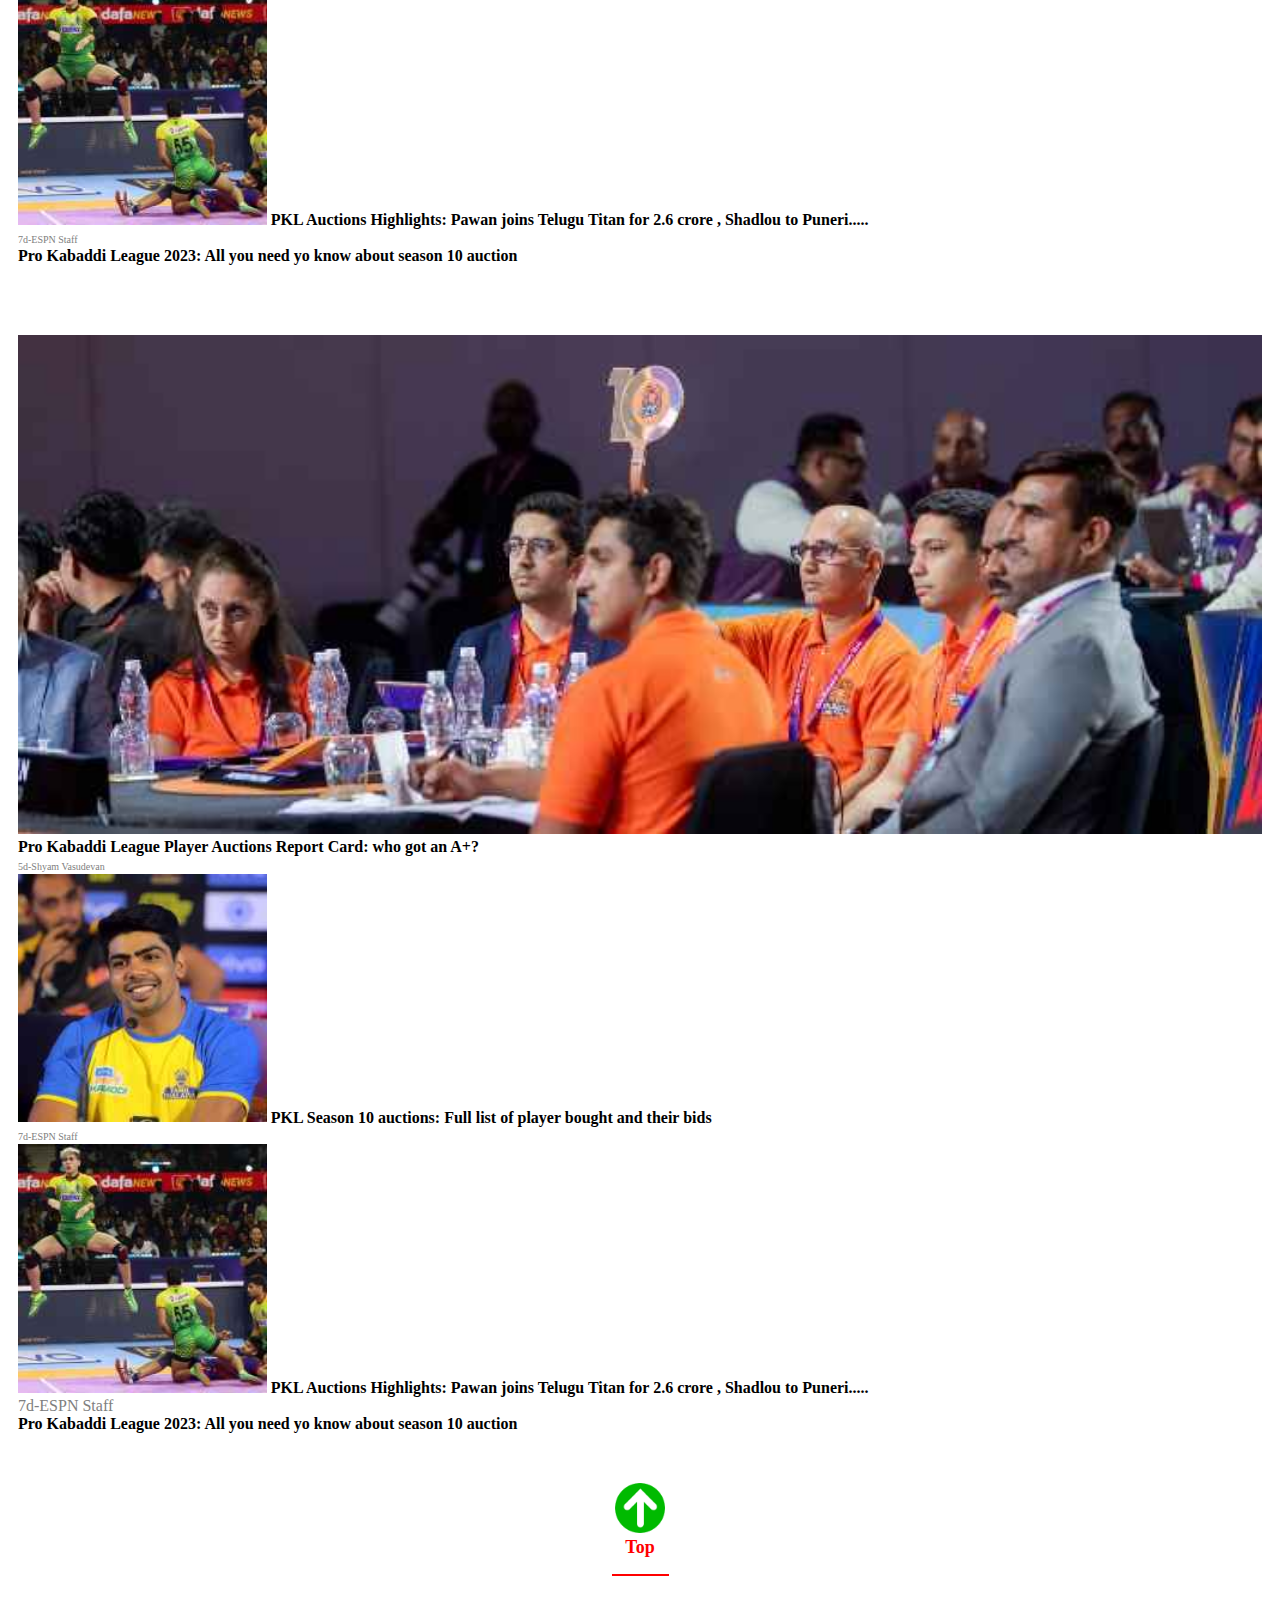
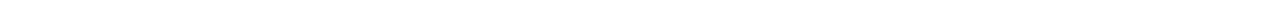
<file: Kabaddi.html>
<!DOCTYPE html>
<html>
<head>
  <title>
    kabaddi page
  </title>

   <link rel="stylesheet" href="Style.css">
</head>
<body>
  <table border="0" width="100%" bgcolor="black" class="fix">
    <tr>
      <td>
        <table border="0" width="100%" cellspacing="10" cellpadding="0" align="center">
          <tr align="center">
            <td><a href="index.html"><font size="5" color="white">Home</font></a></td>
            <td><a href="Kabaddi.html"><font size="3" color="white">Kabaddi</font></a></td>
            <td><a href="Cricket.html"><font size="3" color="white">Cricket
            </font></a></td>
            <td><a href="Football.html"><font size="3" color="white">Football</font></a></td>
            <td><a href="Tennis.html"><font size="3" color="white">Tennis</font></a></td>
            <td><a href="Hockey.html"><font size="3" color="white">Hockey</font></a></td>
          </tr>
        </table>
      </td>
    </tr>
  </table>
<pre>

</pre>
  <table border="0" width="100%" cellspacing="10" cellpadding="0" align="center">
    <tr align="left">
      <td>
        <p align="left">
          <img src="kbdlogo.jpg" width="30" id="header"><font align="center" size="5"><b>Kabaddi</b></font><br />
        <img src="prologo.png" width="50" height="60" align="left">
        <br /><font size="2"><b>PRO KABADDI LEAGUE</b></font><br />
    <font size="1" color="gray">PLAYER AUCTIONS </font><hr color="gray" />
  <img src="pro.jpeg" alt="Image" width="100%">
  <br />
<b>Pro Kabaddi League Player Auctions Report Card: who got an A+?</b><br />
<font size="0.50" color="gray">5d-Shyam Vasudevan</font>
<br />
<img src="i (9).jpeg" alt="Image" width="20%">
<b>PKL Season 10 auctions: Full list of player bought and their bids</b><br />
<font size="0.50" color="gray">7d-ESPN Staff</font>
<br />
<img src="i (10).jpeg" alt="Image" width="20%">
<b>PKL Auctions Highlights: Pawan joins Telugu Titan for 2.6 crore , Shadlou to Puneri.....</b><br />
<font size="0.50" color="gray">7d-ESPN Staff</font>
<br />
<font size="3" color="black"><b>Pro Kabaddi League 2023: All you need yo know about season 10 auction</b></font>
</p>
<br />
</td>
</tr>
</table>

<table border="0" width="100%" cellspacing="10" cellpadding="0" align="center">
<tr align="left">
<td>
<p align="left">
<img src="Vivo.jpg" alt="Image" width="100%">
<br />
<b>Vivo Pro Kabaddi 2023 Schedule: Venue, Teams, Matches</b><br />
<font color="gray" size="0.3">October 18, 2023 by Neha
</font><br />
Vivo Pro Kabaddi has been scheduled to start from October 2023 and the last match will be in the month of November 2023 at the Kanteerava Indoor Chhatrapati Sports Complex Pune, GMC Balayogi Indoor Stadium Hyderabad. Fans can check the live matches on Start Sport Network, Disney+ Hotstar.
<br />
<font color="gray" size="0.3">Stadium,Bangalore, Shree Shiv<br />
Vivo Pro Kabaddi</font>
<br />
<b>Vivo Pro Kabaddi 2023 Schedule</b>

The pro kabaddi League (PKL) Auction 2023 is quickly approaching and is expected to be an exciting occasion for kabaddi fans. The vivo pro kabaddi is starting from October 2023 at Bangalore, Hyderabad and Pune. As per schedule the league will Stadium, Bangalore, Shree Shiv Chhatrapati Sport Complex Pune, Hyderabad
</p>
<br />
</td>
</tr>
</table>
<img src="Kbd10.jpg" alt="Image" width="100%">
<br />
<b>Fazel Atrachali-led Adani's Gujarat Giants Set For Ambitious Pro Kabaddi League Season 10 Campaign

Fazel Atrachali has turned out for the Gujarat Giants in 2017, and has also been coached by the dynamic Ram Mehar Singh at the Patna Pirates.
<br />Pro Kabaddi League Player Auctions Report Card: who got an A+?</b><br />
<font size="0.50" color="gray">5d-Shyam Vasudevan</font>
<br />
<img src="Kbd20.jpg" alt="Image" width="20%">
<b>PKL Season 10 auctions: Full list of player bought and their bids Pro Kabaddi League: Pawan Sehrawat Emerges Costliest Player With Rs 2.60 Crore Bid From Telugu Titans

India's Pawan Sehrawat set the record of being the costliest player at Pro Kabaddi League for the second consecutive year after he was picked by Telugu Titans</b><br />
<font size="0.50" color="gray">7d-ESPN Staff</font>
<br />
<img src="Kbd30.jpg" alt="Image" width="20%">
<b>Iran's Shadloui Becomes Costliest Player

In Pro Kabaddi League Auction At Rs

2.35 Crore

Mohammadreza Shadloui Chiyaneh emerged as the costliest player in history of Pro Kabaddi League auction after he was bought for Rs 2.35 crore by Puneri Paltan PKL Auctions Highlights: Pawan joins Telugu Titan for 2.6 crore , Shadlou to Puneri.....</b><br />
<font size="0.50" color="gray">7d-ESPN Staff</font>
<br />
<font size="3" color="black"><b>Pro Kabaddi League 2023: All you need yo know about season 10 auction</b></font>
</p>
<br />
</td>
</tr>
</table>
<table border="0" width="100%" cellspacing="10" cellpadding="0" align="center">
<tr align="left">
<td>
<p align="left">
<img src="pro.jpeg" alt="Image" width="100%">
<br />
<b>Pro Kabaddi League Player Auctions Report Card: who got an A+?</b><br />
<font size="0.50" color="gray">5d-Shyam Vasudevan</font>
<br />
<img src="i (9).jpeg" alt="Image" width="20%">
<b>PKL Season 10 auctions: Full list of player bought and their bids</b><br />
<font size="0.50" color="gray">7d-ESPN Staff</font>
<br />
<img src="i (10).jpeg" alt="Image" width="20%">
<b>PKL Auctions Highlights: Pawan joins Telugu Titan for 2.6 crore , Shadlou to Puneri.....</b><br />
<font size="0.50" color="gray">7d-ESPN Staff</font>
<br />
<font size="3" color="black"><b>Pro Kabaddi League 2023: All you need yo know about season 10 auction</b></font>
</p>
<br />
</td>
</tr>
</table>
<table border="0" width="100%" cellspacing="10" cellpadding="0" align="center">
<tr align="left">
<td>
<p align="left">
<img src="pro.jpeg" alt="Image" width="100%">
<br />
<b>Pro Kabaddi League Player Auctions Report Card: who got an A+?</b><br />
<font size="0.50" color="gray">5d-Shyam Vasudevan</font>
<br />
<img src="i (9).jpeg" alt="Image" width="20%">
<b>PKL Season 10 auctions: Full list of player bought and their bids</b><br />
<font size="0.50" color="gray">7d-ESPN Staff</font>
<br />
<img src="i (10).jpeg" alt="Image" width="20%">
<b>PKL Auctions Highlights: Pawan joins Telugu Titan for 2.6 crore , Shadlou to Puneri.....</b><br />
<font size="Image/0.50" color="gray">7d-ESPN Staff</font>
<br />
<font size="3" color="black"><b>Pro Kabaddi League 2023: All you need yo know about season 10 auction</b></font>
</p>
<br />
<p align="center">
<a href="#header">
<img src="top.png" alt="top" width="50">
</a><br />
<font size="4" color="red"><b>Top</b></font><hr color="red" width="55" />
</p>
</td>
</tr>
</table>
</body>
</html>
</file>
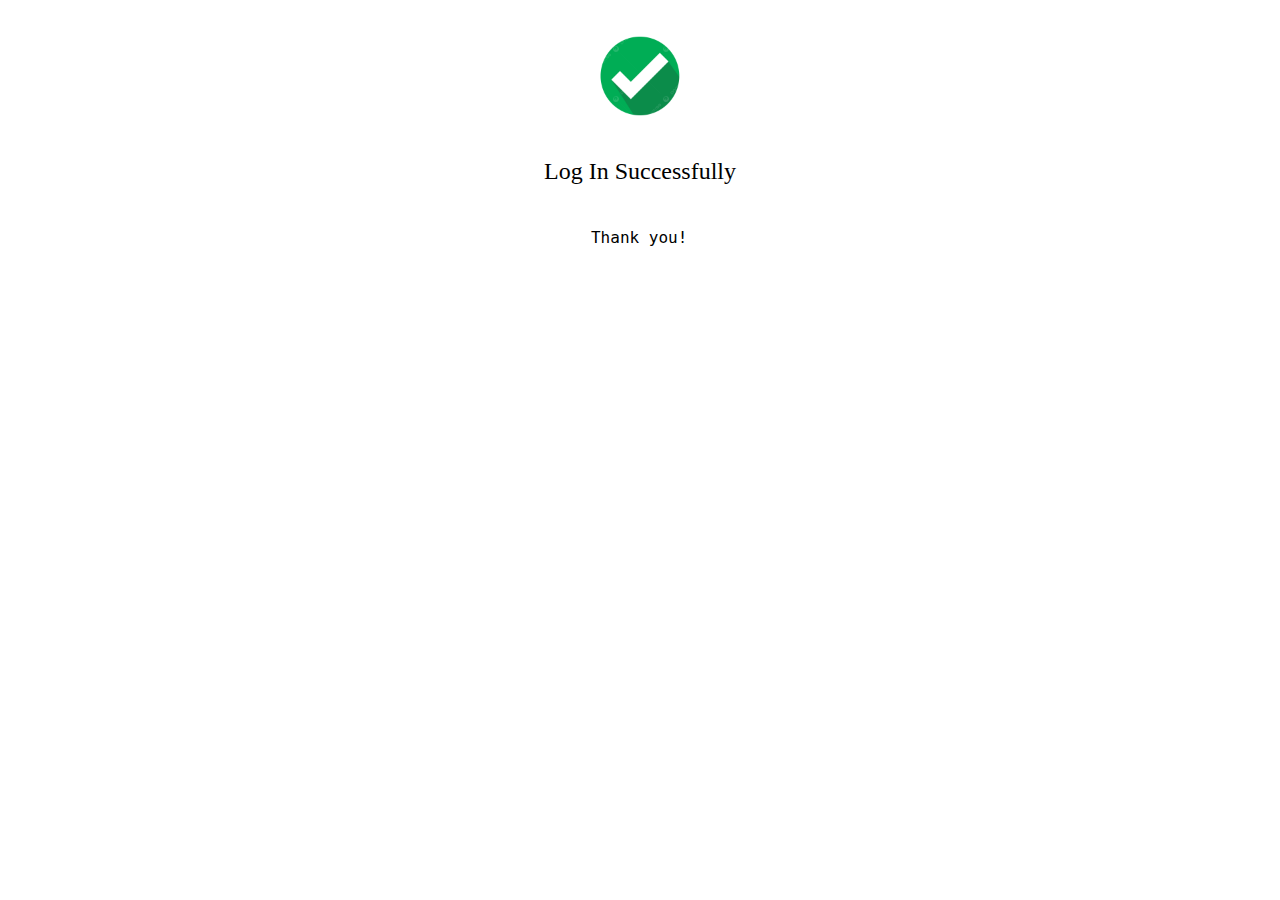
<file: reg.html>
<!DOCTYPE html>
<html>
  <head><title>Lod In</title></head>
  <body>
    <table align="center">
      <tr>
      <td>
      <pre>      <img src="log.png"width="100"></pre>
        <br/>
        <font size="5" color="black">Log In Successfully</font>
        <br/>
        <pre>     
        
      <font size="4" color="black">Thank you!</font></pre>
        </td>
      </tr>
    </table>
  </body>
</html>
</file>
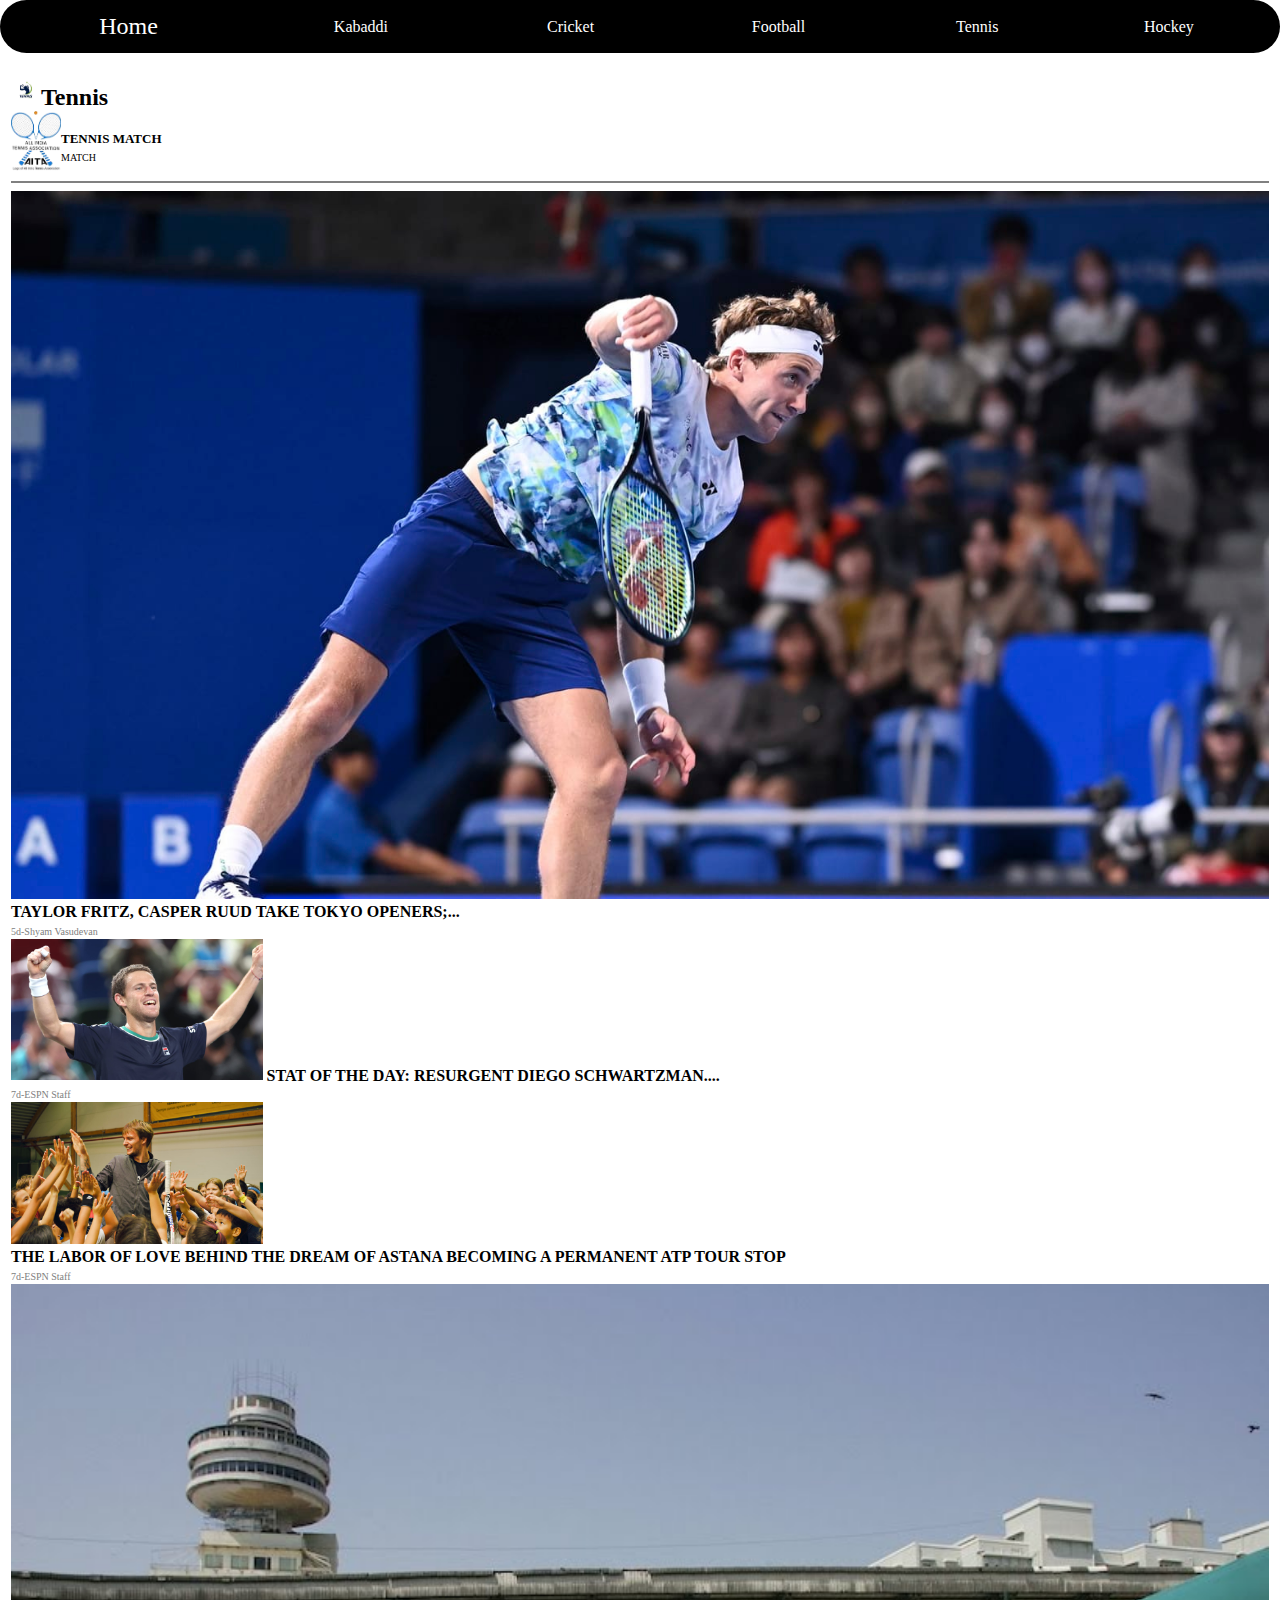
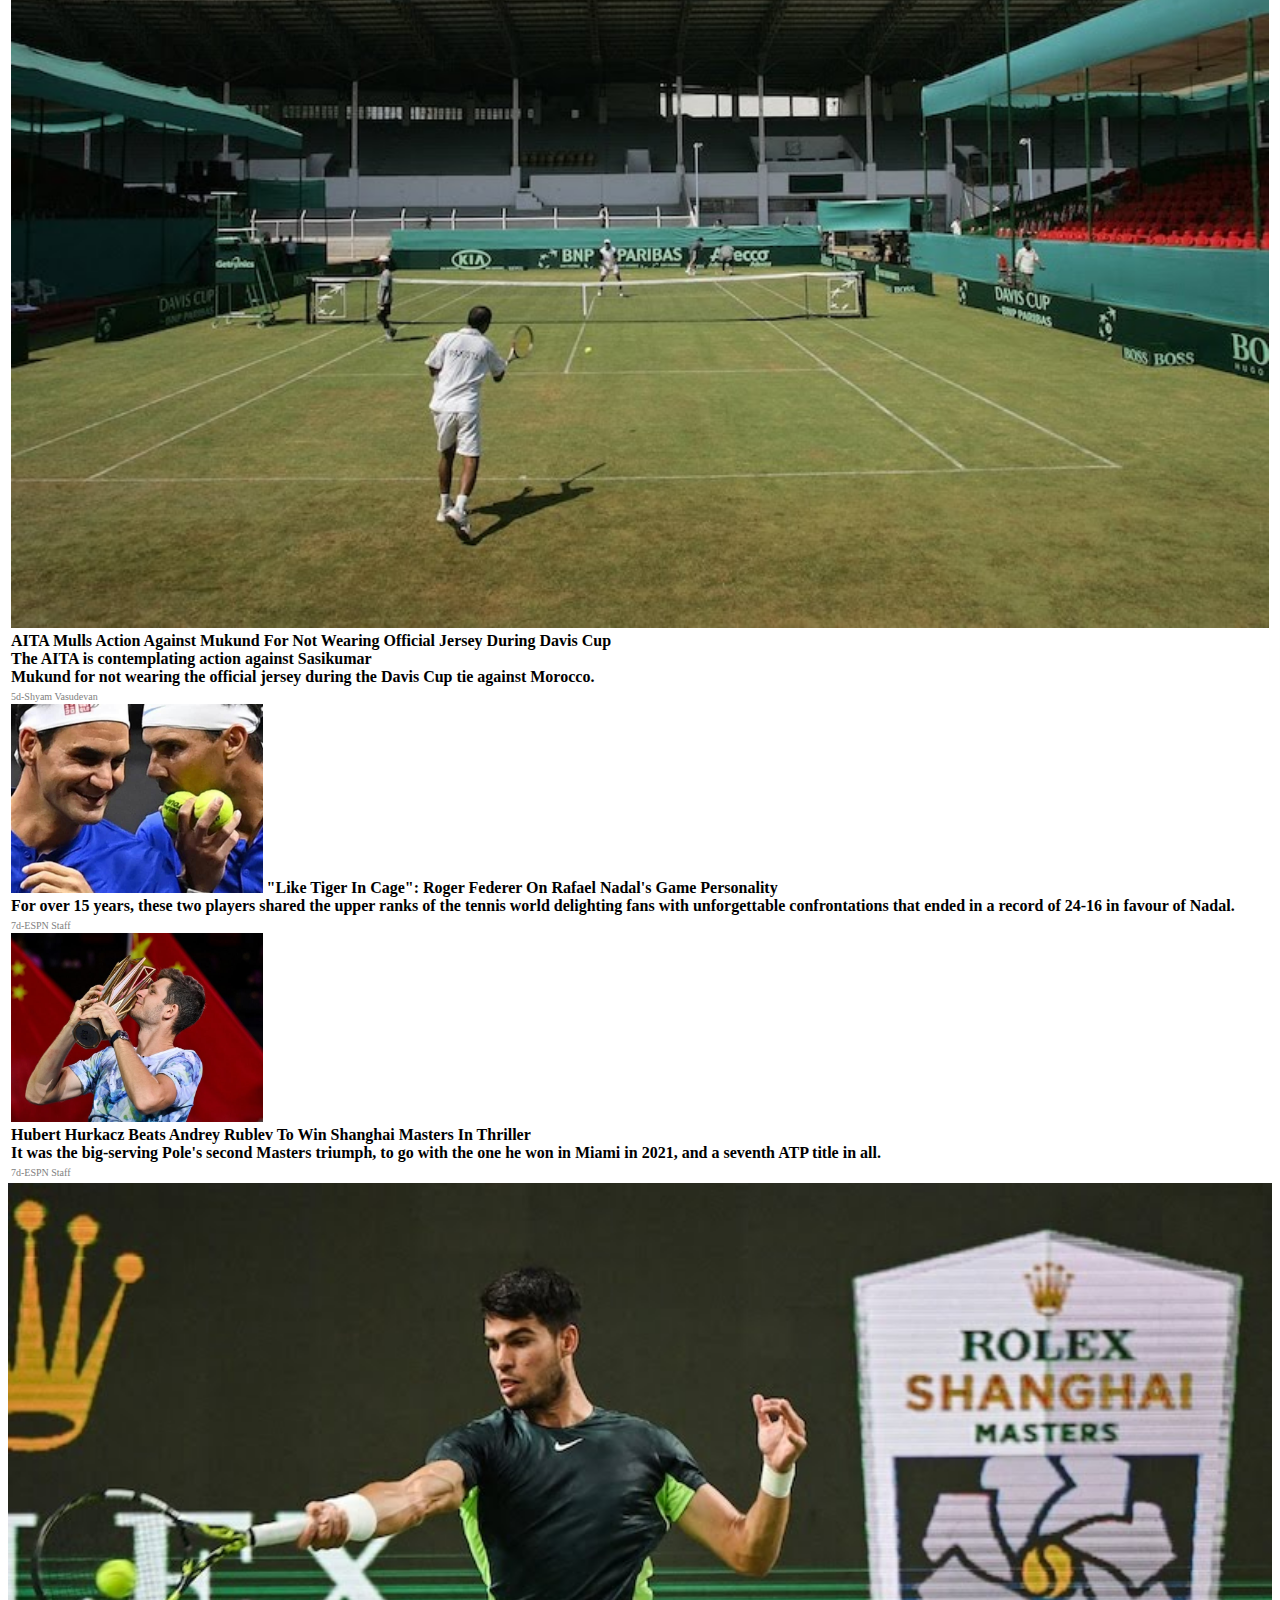
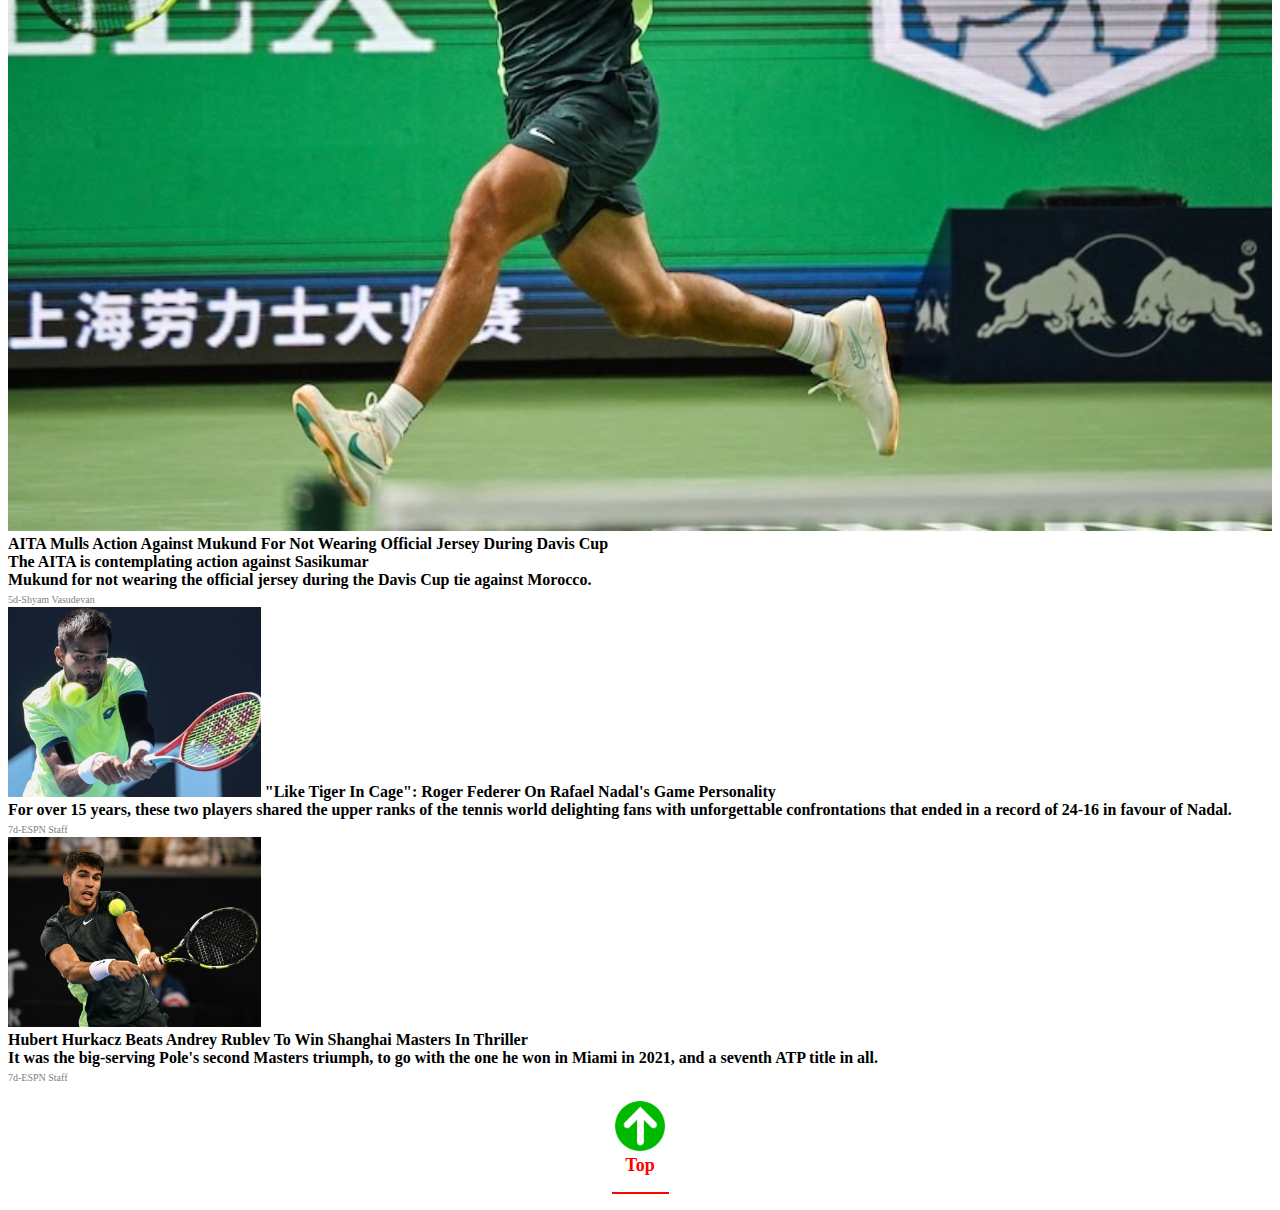
<file: Tennis.html>
<!DOCTYPE html>
<html>
<head>
  <title>
    Tennis page
  </title>

   <link rel="stylesheet" href="Style.css">
</head>
<body>
  <!--Tennis-->
  <table border="0" width="100%" bgcolor="black" class="fix">
    <tr>
      <td>
        <table border="0" width="100%" cellspacing="10" cellpadding="0" align="center">
          <tr align="center">
            <td><a href="index.html"><font size="5" color="white">Home</font></a></td>
            <td><a href="Kabaddi.html"><font size="3" color="white">Kabaddi</font></a></td>
            <td><a href="Cricket.html"><font size="3" color="white">Cricket
            </font></a></td>
            <td><a href="Football.html"><font size="3" color="white">Football</font></a></td>
            <td><a href="Tennis.html"><font size="3" color="white">Tennis</font></a></td>
            <td><a href="Hockey.html"><font size="3" color="white">Hockey</font></a></td>
          </tr>
        </table>
      </td>
    </tr>
  </table>
<pre>


</pre>
  <table width="100%">
    <tr>
      <td>
        <p align="left">
          <img src="ten.jpg" width="30"><font align="center" size="5"><b>Tennis</b></font><br />
        <img src="tenlogo.png" width="50" height="60" align="left">
        <br /><font size="2"><b>  TENNIS MATCH</b></font><br />
    <font size="1"> MATCH </font><hr color="gray" />
  <img src="tenn1.jpg" alt="Image" width="100%">
  <br />
<b>TAYLOR FRITZ, CASPER RUUD TAKE TOKYO OPENERS;...</b><br />
<font size="0.50" color="gray">5d-Shyam Vasudevan</font>
<br />
<img src="ten2.jpg" alt="Image" width="20%">
<b>STAT OF THE DAY: RESURGENT DIEGO SCHWARTZMAN....</b><br />
<font size="0.50" color="gray">7d-ESPN Staff</font>
<br />
<img src="ten3.jpg" alt="Image" width="20%">
<br />
<b>THE LABOR OF LOVE BEHIND THE DREAM OF ASTANA BECOMING A PERMANENT ATP TOUR STOP</b><br />
<font size="0.50" color="gray">7d-ESPN Staff</font>
<br />
<img src="ten10.jpg" alt="Image" width="100%">
<br />
<b>AITA Mulls Action Against Mukund For Not Wearing Official Jersey During Davis Cup
<br />
The AITA is contemplating action against Sasikumar
<br />
Mukund for not wearing the official jersey during the Davis Cup tie against Morocco.</b><br />
<font size="0.50" color="gray">5d-Shyam Vasudevan</font>
<br />
<img src="ten20.jpg" alt="Image" width="20%">
<b>"Like Tiger In Cage": Roger Federer On Rafael Nadal's Game Personality
<br />
For over 15 years, these two players shared the upper ranks of the tennis world delighting fans with unforgettable confrontations that ended in a record of 24-16 in favour of Nadal.</b><br />
<font size="0.50" color="gray">7d-ESPN Staff</font>
<br />
<img src="ten30.jpg" alt="Image" width="20%">
<br />
<b>Hubert Hurkacz Beats Andrey Rublev To Win Shanghai Masters In Thriller
<br />
It was the big-serving Pole's second Masters triumph, to go with the one he won in Miami in 2021, and a seventh ATP title in all.</b><br />
<font size="0.50" color="gray">7d-ESPN Staff</font>
<br />
</td>
</tr>
</table>
<img src="ten60.jpg" alt="Image" width="100%">
<br />
<b>AITA Mulls Action Against Mukund For Not Wearing Official Jersey During Davis Cup
<br />
The AITA is contemplating action against Sasikumar
<br />
Mukund for not wearing the official jersey during the Davis Cup tie against Morocco.</b><br />
<font size="0.50" color="gray">5d-Shyam Vasudevan</font>
<br />
<img src="ten50.jpg" alt="Image" width="20%">
<b>"Like Tiger In Cage": Roger Federer On Rafael Nadal's Game Personality
<br />
For over 15 years, these two players shared the upper ranks of the tennis world delighting fans with unforgettable confrontations that ended in a record of 24-16 in favour of Nadal.</b><br />
<font size="0.50" color="gray">7d-ESPN Staff</font>
<br />
<img src="ten40.jpg" alt="Image" width="20%">
<br />
<b>Hubert Hurkacz Beats Andrey Rublev To Win Shanghai Masters In Thriller
<br />
It was the big-serving Pole's second Masters triumph, to go with the one he won in Miami in 2021, and a seventh ATP title in all.</b><br />
<font size="0.50" color="gray">7d-ESPN Staff</font>
<br />
</td>
</tr>
</table>
<p align="center">
<a href="#header">
<img src="top.png" alt="top" width="50">
</a><br />
<font size="4" color="red"><b>Top</b></font><hr color="red" width="55" />
</p>
</body>
</html>
</file>
<file: Style.css>
.cr {
  border-radius: 50px;
  border-color: gray;
}
table {
  border-radius: 50px;
  border-color: gray;
}
  a {
    text-decoration: none;
  }


.fix{
  position: fixed;
  left: 0px;
  top: 0px;
  border-radius:30px;
  border-color: gray;
}

.s{
  position: fixed;
  left: 0px;
  top: 62px;
  border-radius:30px;
  border-color: gray;
}
.stop{
  position: fixed;
  right: 5px;
  top:1500px;  
  
}
</file>
